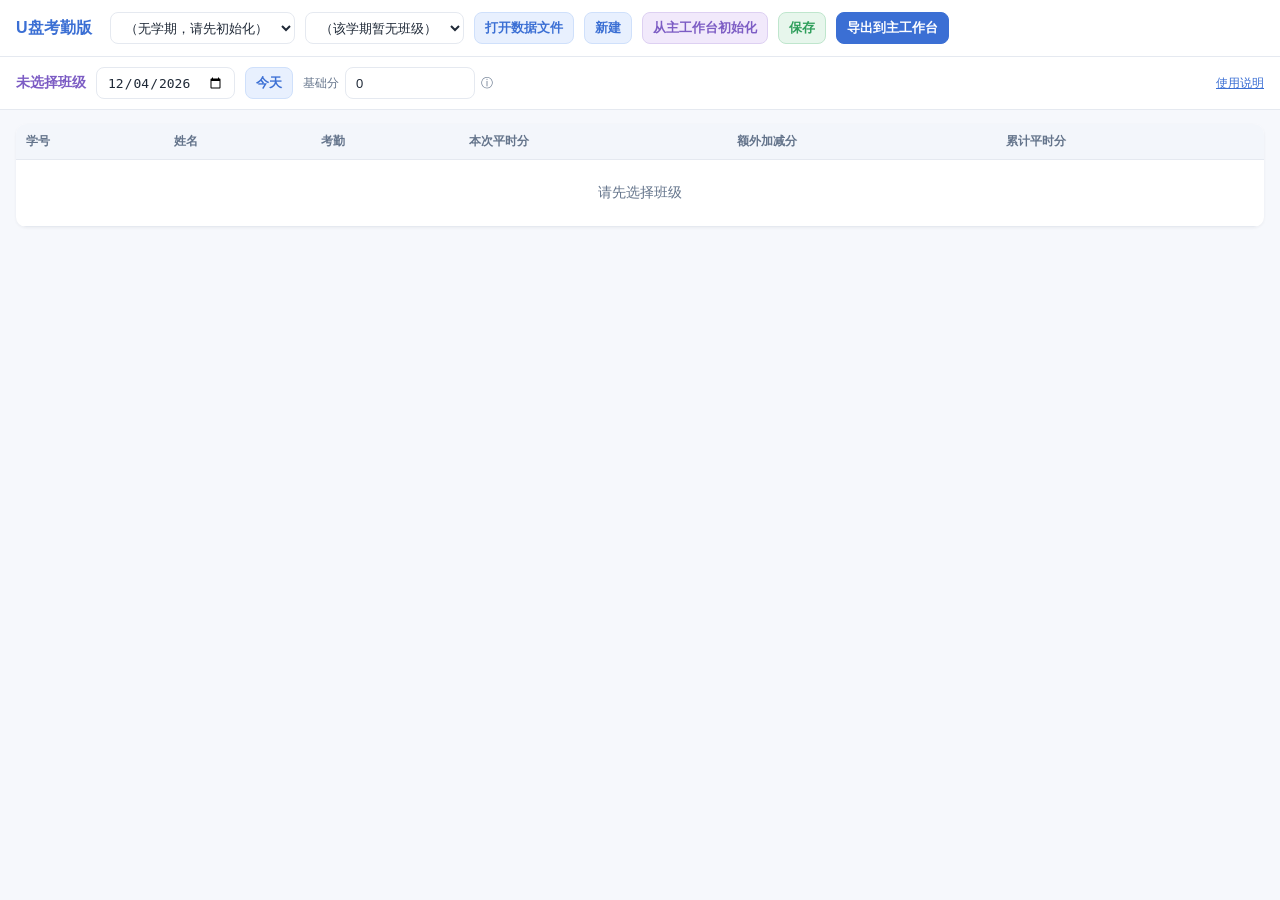
<file: index.html>
<!DOCTYPE html>
<html lang="zh-CN">
<head>
<meta charset="UTF-8">
<meta name="viewport" content="width=device-width, initial-scale=1.0">
<title>U盘考勤版 · 考勤与平时分</title>
<link rel="stylesheet" href="style.css">
</head>
<body>
<div class="top">
  <h1>U盘考勤版</h1>
  <select class="sel" id="termSel" title="选择学期"></select>
  <select class="sel" id="classSel" title="选择班级"></select>
  <button class="btn" id="btnOpen">打开数据文件</button>
  <button class="btn" id="btnNew">新建</button>
  <button class="btn btn-purple" id="btnSeed">从主工作台初始化</button>
  <button class="btn btn-green" id="btnSave">保存</button>
  <button class="btn btn-primary" id="btnExport">导出到主工作台</button>
  <span class="spacer"></span>
  <span id="dirty">未保存</span>
</div>

<div id="envNote"></div>

<div class="bar2">
  <span class="cls-name" id="clsName">未选择班级</span>
  <input type="date" id="dateInput">
  <button class="btn" id="btnToday">今天</button>
  <span class="base-wrap">基础分
    <input class="sel" type="number" id="scoreBase" step="1">
    <span title="基础分来自主工作台，修改后请在主工作台同步">ⓘ</span>
  </span>
  <span id="sumBar"></span>
  <span class="helpToggle" id="helpToggle">使用说明</span>
</div>

<div class="help" id="help">
  <p><b>用途</b>：把考勤与平时分做成一个可放U盘的独立网页，在办公室或教室电脑双击打开即可登记，数据存在U盘的 JSON 文件里，减少反复导入导出。</p>
  <p><b>第一步 初始化</b>：在「教学工作台」点「备份与恢复」导出一份备份 JSON（仅数据即可），回到本页点「从主工作台初始化」，选择那份备份，会自动提取班级与花名册及其学期信息。之后点「保存」把数据写到U盘。</p>
  <p><b>日常登记</b>：选好学期、班级、日期，逐行改考勤状态、填本次平时分（可为负）、填额外加减分；累计平时分自动计算。有文件句柄时会自动保存，无则手动点「保存」。</p>
  <p><b>导回主工作台</b>：点「导出到主工作台」生成导入文件，在「教学工作台」的「备份与恢复」里用「合并恢复」导入即可，考勤、平时分、花名册按班级合并。</p>
  <p><b>浏览器</b>：文件系统直写仅 Chrome/Edge 支持；其它浏览器自动切换到「选文件打开 + 下载保存」兼容模式。</p>
  <p><b>注意</b>：U盘写入中途不要拔出；多台电脑先后使用时，请先打开最新数据文件再登记，避免覆盖。</p>
</div>

<div class="wrap">
  <table>
    <thead>
      <tr>
        <th>学号</th><th>姓名</th><th>考勤</th><th>本次平时分</th><th>额外加减分</th><th>累计平时分</th>
      </tr>
    </thead>
    <tbody id="rosterBody"></tbody>
  </table>
</div>

<input type="file" id="fileInput" accept=".json,application/json">

<div class="toast" id="toast"></div>

<script src="core.js"></script>
<script src="app.js"></script>
</body>
</html>
</file>
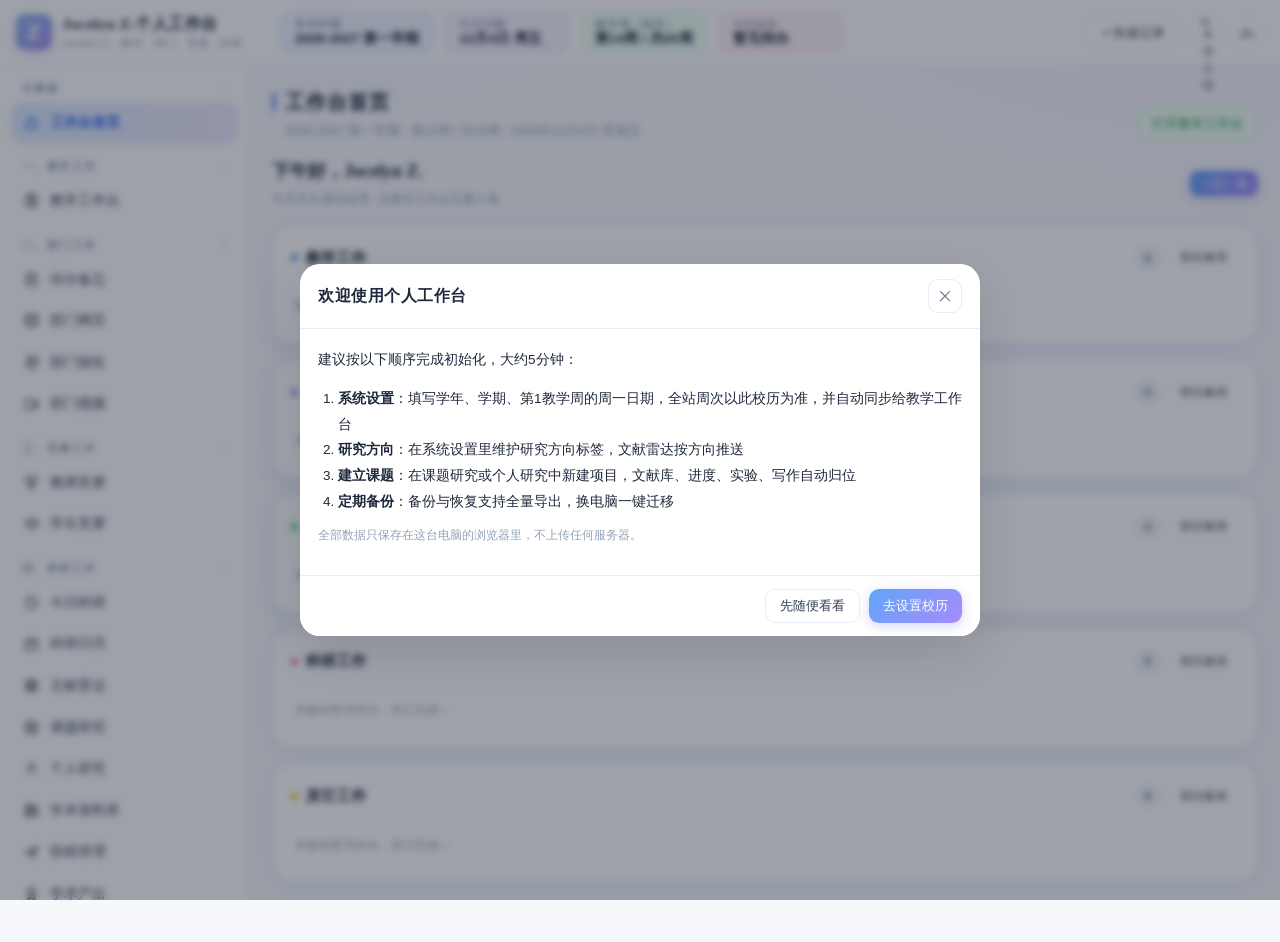
<file: docs/index.html>
<!DOCTYPE html>
<html lang="zh-CN">
<head>
<meta charset="UTF-8">
<meta name="viewport" content="width=device-width, initial-scale=1.0, viewport-fit=cover">
<title>Jocelyn Z.个人工作台</title>
<meta name="theme-color" content="#8ab6f0">
<meta name="apple-mobile-web-app-capable" content="yes">
<meta name="apple-mobile-web-app-status-bar-style" content="default">
<meta name="apple-mobile-web-app-title" content="工作台">
<link rel="manifest" href="manifest.webmanifest">
<link rel="apple-touch-icon" href="assets/icon-192.png">
<link rel="icon" href="assets/icon.svg">
<link rel="stylesheet" href="assets/css/app.css">
<link rel="stylesheet" href="assets/css/ext.css">
</head>
<body>

<!-- ============ 中国风图标库 ============ -->
<svg xmlns="http://www.w3.org/2000/svg" style="display:none" aria-hidden="true">
  <!-- 祥云 · 首页 -->
  <symbol id="ic-home" viewBox="0 0 24 24">
    <path d="M3.5 15.5c0-1.7 1.4-3 3-3 .3-2 2-3.5 4.1-3.5 1.5 0 2.9.8 3.6 2.1.4-.2.9-.3 1.4-.3 1.7 0 3.1 1.4 3.1 3.1 0 .2 0 .4-.1.6 1 .4 1.7 1.4 1.7 2.5 0 1.5-1.2 2.7-2.7 2.7H6.4c-1.6 0-2.9-1.3-2.9-2.9z"/>
    <path d="M12 4v2.5M8.4 5.2l1 1.6M15.6 5.2l-1 1.6" stroke-linecap="round"/>
  </symbol>
  <!-- 书卷 · 教学 -->
  <symbol id="ic-teach" viewBox="0 0 24 24">
    <path d="M4 5.5A1.5 1.5 0 0 1 5.5 4H11v15.5H5.5A1.5 1.5 0 0 1 4 18z"/>
    <path d="M20 5.5A1.5 1.5 0 0 0 18.5 4H13v15.5h5.5A1.5 1.5 0 0 0 20 18z"/>
    <path d="M12 4v15.5" stroke-linecap="round"/>
  </symbol>
  <!-- 竹简 · 备忘 -->
  <symbol id="ic-memo" viewBox="0 0 24 24">
    <rect x="4.5" y="3.5" width="15" height="17" rx="2.4"/>
    <path d="M8 8h8M8 12h8M8 16h5" stroke-linecap="round"/>
  </symbol>
  <!-- 窗棂 · 网页 -->
  <symbol id="ic-web" viewBox="0 0 24 24">
    <rect x="3.5" y="4.5" width="17" height="15" rx="2.4"/>
    <path d="M3.5 9h17M12 9v10.5M7.8 4.5v15M16.2 4.5v15" opacity=".7"/>
  </symbol>
  <!-- 卷轴 · 报告 -->
  <symbol id="ic-report" viewBox="0 0 24 24">
    <path d="M6.5 3.5h9A2.5 2.5 0 0 1 18 6v14.5H8.5A2.5 2.5 0 0 1 6 18V6a2.5 2.5 0 0 1 .5-2.5z"/>
    <path d="M9 8h6M9 11.5h6M9 15h4" stroke-linecap="round"/>
    <path d="M18 6h1.8a1.7 1.7 0 0 1 0 3.4H18" />
  </symbol>
  <!-- 皮影 · 视频 -->
  <symbol id="ic-video" viewBox="0 0 24 24">
    <rect x="3" y="5.5" width="12.5" height="13" rx="2.4"/>
    <path d="M15.5 10.5l5.5-3v9l-5.5-3z" stroke-linejoin="round"/>
  </symbol>
  <!-- 宝鼎 · 教师竞赛 -->
  <symbol id="ic-trophy" viewBox="0 0 24 24">
    <path d="M7 4.5h10v4a5 5 0 0 1-10 0z"/>
    <path d="M7 6H4.6v1.6A3.4 3.4 0 0 0 8 11M17 6h2.4v1.6A3.4 3.4 0 0 1 16 11" stroke-linecap="round"/>
    <path d="M12 13.5v3M8.5 19.5h7M9.5 16.5h5l1 3h-7z" stroke-linejoin="round"/>
  </symbol>
  <!-- 学子 · 学生竞赛 -->
  <symbol id="ic-student" viewBox="0 0 24 24">
    <path d="M12 4l9 4-9 4-9-4z" stroke-linejoin="round"/>
    <path d="M6.5 10.2V15c0 1.7 2.5 3 5.5 3s5.5-1.3 5.5-3v-4.8" stroke-linecap="round"/>
    <path d="M21 8v5" stroke-linecap="round"/>
  </symbol>
  <!-- 日晷 · 今日 -->
  <symbol id="ic-today" viewBox="0 0 24 24">
    <circle cx="12" cy="12" r="8.5"/>
    <path d="M12 7v5l3.2 2" stroke-linecap="round"/>
  </symbol>
  <!-- 历 · 日历 -->
  <symbol id="ic-cal" viewBox="0 0 24 24">
    <rect x="3.5" y="5" width="17" height="15" rx="2.4"/>
    <path d="M3.5 9.5h17M8 3.2v3.6M16 3.2v3.6" stroke-linecap="round"/>
    <circle cx="8.5" cy="13.5" r="1.1" fill="currentColor" stroke="none"/>
    <circle cx="12" cy="13.5" r="1.1" fill="currentColor" stroke="none"/>
    <circle cx="15.5" cy="13.5" r="1.1" fill="currentColor" stroke="none"/>
  </symbol>
  <!-- 罗盘 · 雷达 -->
  <symbol id="ic-radar" viewBox="0 0 24 24">
    <circle cx="12" cy="12" r="8.5"/><circle cx="12" cy="12" r="5"/><circle cx="12" cy="12" r="1.6"/>
    <path d="M12 3.5v3M12 17.5v3M3.5 12h3M17.5 12h3" stroke-linecap="round"/>
  </symbol>
  <!-- 印章 · 课题 -->
  <symbol id="ic-topic" viewBox="0 0 24 24">
    <rect x="4" y="4" width="16" height="16" rx="3"/>
    <path d="M8 8.5h8v7H8z"/>
    <path d="M8 12h8" opacity=".6"/>
  </symbol>
  <!-- 一人 · 个人研究 -->
  <symbol id="ic-person" viewBox="0 0 24 24">
    <circle cx="12" cy="8" r="3.4"/>
    <path d="M5.5 20v-1.2c0-2.6 3-4.3 6.5-4.3s6.5 1.7 6.5 4.3V20"/>
  </symbol>
  <!-- 书架 · 资料库 -->
  <symbol id="ic-lib" viewBox="0 0 24 24">
    <rect x="3.5" y="4" width="4" height="16" rx="1.4"/>
    <rect x="9" y="4" width="4" height="16" rx="1.4"/>
    <path d="M15.2 5.6l3.6-.9 2 15.1-3.6.6z" stroke-linejoin="round"/>
  </symbol>
  <!-- 信笺 · 投稿 -->
  <symbol id="ic-send" viewBox="0 0 24 24">
    <path d="M3.5 11.5L20.5 4l-6.2 16.5-3-6.6z" stroke-linejoin="round"/>
    <path d="M11.3 13.9L20.5 4" stroke-linecap="round"/>
  </symbol>
  <!-- 嘉禾 · 产出 -->
  <symbol id="ic-output" viewBox="0 0 24 24">
    <circle cx="12" cy="9" r="5.2"/>
    <path d="M9.6 9.2l1.7 1.7 3.2-3.4" stroke-linecap="round" stroke-linejoin="round"/>
    <path d="M8.6 13.8L7 20.5l5-2.4 5 2.4-1.6-6.7" stroke-linejoin="round"/>
  </symbol>
  <!-- 明镜 · 复盘 -->
  <symbol id="ic-review" viewBox="0 0 24 24">
    <path d="M20 12a8 8 0 1 1-2.4-5.7" stroke-linecap="round"/>
    <path d="M20.5 3.5v4.2h-4.2" stroke-linecap="round" stroke-linejoin="round"/>
    <path d="M12 8.5v4l2.6 1.6" stroke-linecap="round"/>
  </symbol>
  <!-- 锦囊 · 其它 -->
  <symbol id="ic-other" viewBox="0 0 24 24">
    <path d="M8 7.5h8l2.6 8.2A3 3 0 0 1 15.7 20H8.3a3 3 0 0 1-2.9-4.3z" stroke-linejoin="round"/>
    <path d="M9.5 7.5V6a2.5 2.5 0 0 1 5 0v1.5" stroke-linecap="round"/>
  </symbol>
  <!-- 花开 · 成果 -->
  <symbol id="ic-flower" viewBox="0 0 24 24">
    <circle cx="12" cy="12" r="2.2"/>
    <path d="M12 9.8c0-2.3-1-3.8-1-5 0-1.1.9-2 2-2s2 .9 2 2c0 1.2-1 2.7-1 5" opacity=".9"/>
    <path d="M14.2 12c2.3 0 3.8-1 5-1 1.1 0 2 .9 2 2s-.9 2-2 2c-1.2 0-2.7-1-5-1" opacity=".9"/>
    <path d="M12 14.2c0 2.3 1 3.8 1 5 0 1.1-.9 2-2 2s-2-.9-2-2c0-1.2 1-2.7 1-5" opacity=".9"/>
    <path d="M9.8 12c-2.3 0-3.8 1-5 1-1.1 0-2-.9-2-2s.9-2 2-2c1.2 0 2.7 1 5 1" opacity=".9"/>
  </symbol>
  <!-- 罗盘 · 设置 -->
  <symbol id="ic-settings" viewBox="0 0 24 24">
    <circle cx="12" cy="12" r="8.5"/><circle cx="12" cy="12" r="2.4"/>
    <path d="M12 3.5v2.6M12 17.9v2.6M3.5 12h2.6M17.9 12h2.6M6 6l1.8 1.8M16.2 16.2L18 18M18 6l-1.8 1.8M7.8 16.2L6 18" stroke-linecap="round"/>
  </symbol>
  <!-- 云箱 · 备份 -->
  <symbol id="ic-backup" viewBox="0 0 24 24">
    <path d="M6.5 19.5A3.5 3.5 0 0 1 6 12.6a5.2 5.2 0 0 1 10-1.5 3.7 3.7 0 0 1 1.4 7.2"/>
    <path d="M12 10.5v8M9 15.5l3 3 3-3" stroke-linecap="round" stroke-linejoin="round"/>
  </symbol>
  <symbol id="ic-plus" viewBox="0 0 24 24"><path d="M12 5v14M5 12h14" stroke-linecap="round"/></symbol>
  <symbol id="ic-menu" viewBox="0 0 24 24"><path d="M4 7h16M4 12h16M4 17h16" stroke-linecap="round"/></symbol>
  <symbol id="ic-search" viewBox="0 0 24 24"><circle cx="11" cy="11" r="6.5"/><path d="M16 16l4 4" stroke-linecap="round"/></symbol>
  <symbol id="ic-close" viewBox="0 0 24 24"><path d="M6 6l12 12M18 6L6 18" stroke-linecap="round"/></symbol>
  <symbol id="ic-out" viewBox="0 0 24 24"><path d="M14 4h6v6M20 4l-8.5 8.5" stroke-linecap="round" stroke-linejoin="round"/><path d="M18 14v4.5A1.5 1.5 0 0 1 16.5 20h-11A1.5 1.5 0 0 1 4 18.5v-11A1.5 1.5 0 0 1 5.5 6H10" stroke-linecap="round"/></symbol>
</svg>

<!-- ============ 教学工作台专用图标（并入单应用后教学模块使用） ============ -->
<svg xmlns="http://www.w3.org/2000/svg" style="display:none" aria-hidden="true">
  <symbol id="ic-schedule" viewBox="0 0 24 24">
    <rect x="3.5" y="5" width="17" height="15" rx="2.5"/>
    <path d="M3.5 9.5h17M8 3.2v3.6M16 3.2v3.6" stroke-linecap="round"/>
    <path d="M7.5 13h3M13.5 13h3M7.5 16.5h3M13.5 16.5h3" stroke-linecap="round"/>
  </symbol>
  <symbol id="ic-resource" viewBox="0 0 24 24">
    <path d="M4 6.5A2.5 2.5 0 0 1 6.5 4H11l2 2.5h5.5A2.5 2.5 0 0 1 21 9v8.5a2.5 2.5 0 0 1-2.5 2.5h-12A2.5 2.5 0 0 1 4 17.5z"/>
    <path d="M8 12.5h8M8 16h5" stroke-linecap="round"/>
  </symbol>
  <symbol id="ic-reflect" viewBox="0 0 24 24">
    <path d="M12 3.5c4.7 0 8.5 3.4 8.5 7.6 0 4.2-3.8 7.6-8.5 7.6-.9 0-1.8-.1-2.6-.4L5 20l1.1-3.2C4.5 15.4 3.5 13.4 3.5 11.1 3.5 6.9 7.3 3.5 12 3.5z"/>
    <path d="M8.5 10h7M8.5 13h4.5" stroke-linecap="round"/>
  </symbol>
  <symbol id="ic-todo" viewBox="0 0 24 24">
    <rect x="4.5" y="4" width="15" height="16.5" rx="2.5"/>
    <path d="M8.5 2.5v3M15.5 2.5v3" stroke-linecap="round"/>
    <path d="M8 11.5l2 2 4-4.2" stroke-linecap="round" stroke-linejoin="round"/>
    <path d="M8 17h8" stroke-linecap="round"/>
  </symbol>
  <symbol id="ic-classroom" viewBox="0 0 24 24">
    <path d="M3 20v-1.6c0-2 2.4-3.2 5-3.2s5 1.2 5 3.2V20z"/>
    <circle cx="8" cy="8.5" r="3"/>
    <path d="M16 20v-1.2c0-1.4-.9-2.4-2.2-3M16.2 6.2a2.8 2.8 0 0 1 .3 5.5"/>
    <path d="M18.5 14.5l1.5 1.5 3-3.2" stroke-linecap="round" stroke-linejoin="round"/>
  </symbol>
  <symbol id="ic-analytics" viewBox="0 0 24 24">
    <path d="M3.5 20h17" stroke-linecap="round"/>
    <rect x="5" y="12" width="3.2" height="6" rx="1.2"/>
    <rect x="10.4" y="7.5" width="3.2" height="10.5" rx="1.2"/>
    <rect x="15.8" y="10" width="3.2" height="8" rx="1.2"/>
    <path d="M4.5 6.5l4-2.5 4 2.8 4-2.3" stroke-linecap="round" stroke-linejoin="round" opacity=".55"/>
  </symbol>
</svg>

<!-- ============ 顶部固定信息栏 ============ -->
<header class="topbar" id="topbar">
  <button class="icon-btn only-mobile" id="btnNav" title="导航"><svg class="ic"><use href="#ic-menu"></use></svg></button>
  <div class="brand">
    <span class="brand-seal seal-cn">Z</span>
    <div class="brand-txt">
      <b>Jocelyn Z.个人工作台</b>
      <small id="brandSub">教学 · 部门 · 竞赛 · 科研</small>
    </div>
  </div>
  <div class="topinfo" id="topInfo">
    <div class="ti-card ti-blue"><span class="ti-k">学年学期</span><span class="ti-v" id="tiTerm">—</span></div>
    <div class="ti-card ti-purple"><span class="ti-k">今日日期</span><span class="ti-v" id="tiDate">—</span></div>
    <div class="ti-card ti-green"><span class="ti-k">教学周（校历）</span><span class="ti-v" id="tiWeek">—</span></div>
    <div class="ti-card ti-pink"><span class="ti-k">今日待办</span><span class="ti-v" id="tiTodo">—</span></div>
  </div>
  <div class="topact">
    <button class="btn btn-ghost" id="btnQuick">＋快速记录</button>
    <button class="icon-btn" id="btnCloud" title="云端同步"><span class="cdot" style="width:8px;height:8px;border-radius:50%;background:#bbb;display:inline-block"></span><span class="clbl" style="margin-left:5px;font-size:12px">未连云端</span></button>
    <button class="icon-btn" id="btnBackupTop" title="备份与恢复"><svg class="ic"><use href="#ic-backup"></use></svg></button>
  </div>
</header>

<div class="layout">
  <!-- ============ 左侧永久导航 ============ -->
  <aside class="sidebar" id="sidebar">
    <nav class="nav" id="nav">
      <div class="nav-group">
        <div class="nav-title">主看板<span class="ar">▾</span></div>
        <a class="nav-item" data-view="dashboard"><svg class="ic"><use href="#ic-home"></use></svg><span>工作台首页</span></a>
      </div>
      <div class="nav-group">
        <div class="nav-title">一、教学工作<span class="ar">▾</span></div>
        <a class="nav-item" data-view="teaching"><svg class="ic"><use href="#ic-teach"></use></svg><span>教学工作台</span></a>
      </div>
      <div class="nav-group">
        <div class="nav-title">二、部门工作<span class="ar">▾</span></div>
        <a class="nav-item" data-view="deptTodo"><svg class="ic"><use href="#ic-memo"></use></svg><span>待办备忘</span></a>
        <a class="nav-item" data-view="deptWeb"><svg class="ic"><use href="#ic-web"></use></svg><span>部门网页</span></a>
        <a class="nav-item" data-view="deptReport"><svg class="ic"><use href="#ic-report"></use></svg><span>部门报告</span></a>
        <a class="nav-item" data-view="deptVideo"><svg class="ic"><use href="#ic-video"></use></svg><span>部门视频</span></a>
      </div>
      <div class="nav-group">
        <div class="nav-title">三、竞赛工作<span class="ar">▾</span></div>
        <a class="nav-item" data-view="compTeacher"><svg class="ic"><use href="#ic-trophy"></use></svg><span>教师竞赛</span></a>
        <a class="nav-item" data-view="compStudent"><svg class="ic"><use href="#ic-student"></use></svg><span>学生竞赛</span></a>
      </div>
      <div class="nav-group">
        <div class="nav-title">四、科研工作<span class="ar">▾</span></div>
        <a class="nav-item" data-view="rsToday"><svg class="ic"><use href="#ic-today"></use></svg><span>今日科研</span></a>
        <a class="nav-item" data-view="rsCal"><svg class="ic"><use href="#ic-cal"></use></svg><span>科研日历</span></a>
        <a class="nav-item" data-view="rsRadar"><svg class="ic"><use href="#ic-radar"></use></svg><span>文献雷达</span></a>
        <a class="nav-item" data-view="rsTopic"><svg class="ic"><use href="#ic-topic"></use></svg><span>课题研究</span></a>
        <a class="nav-item" data-view="rsPersonal"><svg class="ic"><use href="#ic-person"></use></svg><span>个人研究</span></a>
        <a class="nav-item" data-view="rsLib"><svg class="ic"><use href="#ic-lib"></use></svg><span>学术资料库</span></a>
        <a class="nav-item" data-view="rsSub"><svg class="ic"><use href="#ic-send"></use></svg><span>投稿管理</span></a>
        <a class="nav-item" data-view="rsOutput"><svg class="ic"><use href="#ic-output"></use></svg><span>学术产出</span></a>
        <a class="nav-item" data-view="rsReview"><svg class="ic"><use href="#ic-review"></use></svg><span>科研复盘</span></a>
      </div>
      <div class="nav-group">
        <div class="nav-title">五、其它工作<span class="ar">▾</span></div>
        <a class="nav-item" data-view="otherMemo"><svg class="ic"><use href="#ic-other"></use></svg><span>工作要求备忘</span></a>
        <a class="nav-item" data-view="otherResult"><svg class="ic"><use href="#ic-flower"></use></svg><span>工作成果记录</span></a>
      </div>
      <div class="nav-group">
        <div class="nav-title">系统<span class="ar">▾</span></div>
        <a class="nav-item" data-view="settings"><svg class="ic"><use href="#ic-settings"></use></svg><span>系统设置 · 校历</span></a>
        <a class="nav-item" data-view="backup"><svg class="ic"><use href="#ic-backup"></use></svg><span>备份与恢复</span></a>
      </div>
    </nav>
    <div class="side-foot">
      <div class="storage-bar"><i id="stoBar"></i></div>
      <small id="stoTxt">本地存储 · 计算中</small>
    </div>
  </aside>
  <div class="scrim" id="scrim"></div>

  <!-- ============ 右侧主内容 ============ -->
  <main class="main" id="main">
    <div id="view" class="view"></div>
  </main>
</div>

<div class="modal-root" id="modalRoot"></div>
<div class="toast-root" id="toastRoot"></div>

<script src="assets/vendor/xlsx.full.min.js"></script>
<!-- 个人工作台（JZ）核心与视图 -->
<script src="assets/js/core/utils.js"></script>
<script src="assets/js/core/store.js"></script>
<script src="assets/js/core/calendar.js"></script>
<script src="assets/js/core/io.js"></script>
<script src="assets/js/core/teach.js"></script>
<script src="assets/js/core/ui.js"></script>
<script src="assets/js/views/dashboard.js"></script>
<script src="assets/js/views/teaching.js"></script>
<script src="assets/js/views/dept.js"></script>
<script src="assets/js/views/competition.js"></script>
<script src="assets/js/views/research.js"></script>
<script src="assets/js/views/project.js"></script>
<script src="assets/js/views/other.js"></script>
<script src="assets/js/views/settings.js"></script>
<script src="assets/js/views/backup.js"></script>
<!-- 教学工作台（TW）核心与视图：并入同一单应用，数据共库 -->
<script src="teaching/assets/js/core/utils.js"></script>
<script src="teaching/assets/js/core/store.js"></script>
<script src="teaching/assets/js/core/calendar.js"></script>
<script src="teaching/assets/js/core/io.js"></script>
<script src="teaching/assets/js/core/sync.js"></script>
<script src="teaching/assets/js/views/dashboard.js"></script>
<script src="teaching/assets/js/views/schedule.js"></script>
<script src="teaching/assets/js/views/resources.js"></script>
<script src="teaching/assets/js/views/reflection.js"></script>
<script src="teaching/assets/js/views/todo.js"></script>
<script src="teaching/assets/js/views/classroom.js"></script>
<script src="teaching/assets/js/views/analytics.js"></script>
<script src="teaching/assets/js/views/settings.js"></script>
<!-- 桥接：把 TW 视图挂进 JZ 路由，必须在 TW 视图之后、JZ app.js 之前 -->
<script src="assets/js/core/tw-bridge.js"></script>
<!-- 云端同步（阶段2：配置+加密+客户端） -->
<script src="assets/js/core/cloud-config.js"></script>
<script src="assets/js/core/crypto.js"></script>
<script src="assets/js/core/cloud.js"></script>
<!-- 应用启动（同时加载 JZ 与 TW 数据） -->
<script src="assets/js/app.js"></script>
</body>
</html>
</file>
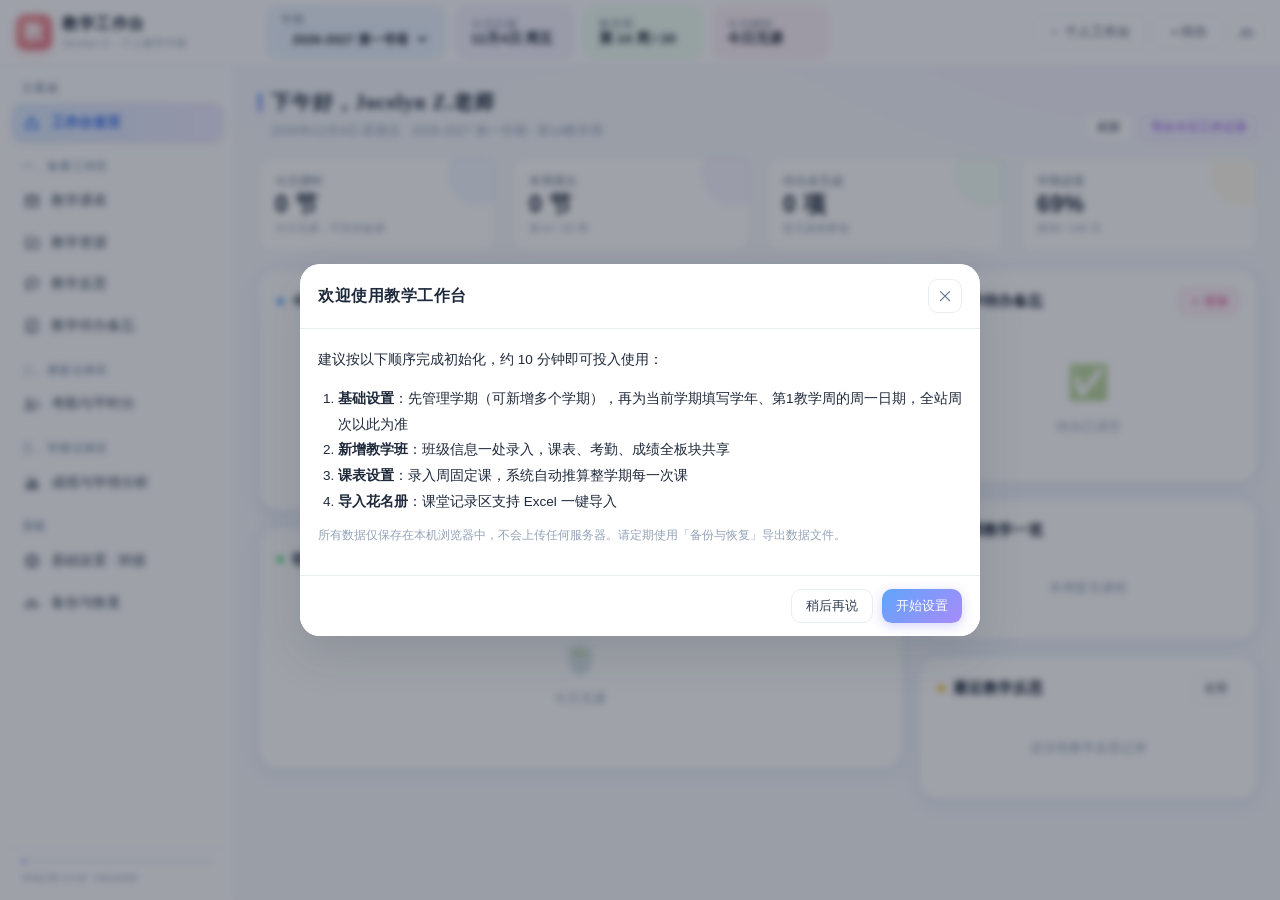
<file: docs/teaching/index.html>
<!DOCTYPE html>
<html lang="zh-CN">
<head>
<meta charset="UTF-8">
<meta name="viewport" content="width=device-width, initial-scale=1.0, viewport-fit=cover">
<title>教学工作台</title>
<link rel="stylesheet" href="assets/css/app.css">
<link rel="icon" href="data:image/svg+xml,%3Csvg xmlns='http://www.w3.org/2000/svg' viewBox='0 0 32 32'%3E%3Ctext y='26' font-size='26'%3E%F0%9F%93%98%3C/text%3E%3C/svg%3E">
</head>
<body>

<!-- ============ 中国风图标库 ============ -->
<svg xmlns="http://www.w3.org/2000/svg" style="display:none" aria-hidden="true">
  <!-- 祥云 · 工作台 -->
  <symbol id="ic-home" viewBox="0 0 24 24">
    <path d="M3.5 15.5c0-1.7 1.4-3 3-3 .3-2 2-3.5 4.1-3.5 1.5 0 2.9.8 3.6 2.1.4-.2.9-.3 1.4-.3 1.7 0 3.1 1.4 3.1 3.1 0 .2 0 .4-.1.6 1 .4 1.7 1.4 1.7 2.5 0 1.5-1.2 2.7-2.7 2.7H6.4c-1.6 0-2.9-1.3-2.9-2.9z"/>
    <path d="M12 4v2.5M8.4 5.2l1 1.6M15.6 5.2l-1 1.6" stroke-linecap="round"/>
  </symbol>
  <!-- 书卷 · 课表 -->
  <symbol id="ic-schedule" viewBox="0 0 24 24">
    <rect x="3.5" y="5" width="17" height="15" rx="2.5"/>
    <path d="M3.5 9.5h17M8 3.2v3.6M16 3.2v3.6" stroke-linecap="round"/>
    <path d="M7.5 13h3M13.5 13h3M7.5 16.5h3M13.5 16.5h3" stroke-linecap="round"/>
  </symbol>
  <!-- 竹简 · 资源 -->
  <symbol id="ic-resource" viewBox="0 0 24 24">
    <path d="M4 6.5A2.5 2.5 0 0 1 6.5 4H11l2 2.5h5.5A2.5 2.5 0 0 1 21 9v8.5a2.5 2.5 0 0 1-2.5 2.5h-12A2.5 2.5 0 0 1 4 17.5z"/>
    <path d="M8 12.5h8M8 16h5" stroke-linecap="round"/>
  </symbol>
  <!-- 印章 · 反思 -->
  <symbol id="ic-reflect" viewBox="0 0 24 24">
    <path d="M12 3.5c4.7 0 8.5 3.4 8.5 7.6 0 4.2-3.8 7.6-8.5 7.6-.9 0-1.8-.1-2.6-.4L5 20l1.1-3.2C4.5 15.4 3.5 13.4 3.5 11.1 3.5 6.9 7.3 3.5 12 3.5z"/>
    <path d="M8.5 10h7M8.5 13h4.5" stroke-linecap="round"/>
  </symbol>
  <!-- 灯笼 · 待办 -->
  <symbol id="ic-todo" viewBox="0 0 24 24">
    <rect x="4.5" y="4" width="15" height="16.5" rx="2.5"/>
    <path d="M8.5 2.5v3M15.5 2.5v3" stroke-linecap="round"/>
    <path d="M8 11.5l2 2 4-4.2" stroke-linecap="round" stroke-linejoin="round"/>
    <path d="M8 17h8" stroke-linecap="round"/>
  </symbol>
  <!-- 点将台 · 课堂记录 -->
  <symbol id="ic-classroom" viewBox="0 0 24 24">
    <path d="M3 20v-1.6c0-2 2.4-3.2 5-3.2s5 1.2 5 3.2V20z"/>
    <circle cx="8" cy="8.5" r="3"/>
    <path d="M16 20v-1.2c0-1.4-.9-2.4-2.2-3M16.2 6.2a2.8 2.8 0 0 1 .3 5.5"/>
    <path d="M18.5 14.5l1.5 1.5 3-3.2" stroke-linecap="round" stroke-linejoin="round"/>
  </symbol>
  <!-- 山水 · 学情 -->
  <symbol id="ic-analytics" viewBox="0 0 24 24">
    <path d="M3.5 20h17" stroke-linecap="round"/>
    <rect x="5" y="12" width="3.2" height="6" rx="1.2"/>
    <rect x="10.4" y="7.5" width="3.2" height="10.5" rx="1.2"/>
    <rect x="15.8" y="10" width="3.2" height="8" rx="1.2"/>
    <path d="M4.5 6.5l4-2.5 4 2.8 4-2.3" stroke-linecap="round" stroke-linejoin="round" opacity=".55"/>
  </symbol>
  <!-- 罗盘 · 设置 -->
  <symbol id="ic-settings" viewBox="0 0 24 24">
    <circle cx="12" cy="12" r="8.5"/>
    <circle cx="12" cy="12" r="2.4"/>
    <path d="M12 3.5v2.6M12 17.9v2.6M3.5 12h2.6M17.9 12h2.6M6 6l1.8 1.8M16.2 16.2L18 18M18 6l-1.8 1.8M7.8 16.2L6 18" stroke-linecap="round"/>
  </symbol>
  <!-- 云箱 · 备份 -->
  <symbol id="ic-backup" viewBox="0 0 24 24">
    <path d="M6.5 19.5A3.5 3.5 0 0 1 6 12.6a5.2 5.2 0 0 1 10-1.5 3.7 3.7 0 0 1 1.4 7.2"/>
    <path d="M12 10.5v8M9 15.5l3 3 3-3" stroke-linecap="round" stroke-linejoin="round"/>
  </symbol>
  <symbol id="ic-plus" viewBox="0 0 24 24"><path d="M12 5v14M5 12h14" stroke-linecap="round"/></symbol>
  <symbol id="ic-menu" viewBox="0 0 24 24"><path d="M4 7h16M4 12h16M4 17h16" stroke-linecap="round"/></symbol>
  <symbol id="ic-search" viewBox="0 0 24 24"><circle cx="11" cy="11" r="6.5"/><path d="M16 16l4 4" stroke-linecap="round"/></symbol>
  <symbol id="ic-close" viewBox="0 0 24 24"><path d="M6 6l12 12M18 6L6 18" stroke-linecap="round"/></symbol>
</svg>

<!-- ============ 顶部固定信息栏 ============ -->
<header class="topbar" id="topbar">
  <button class="icon-btn only-mobile" id="btnNav" title="导航"><svg class="ic"><use href="#ic-menu"></use></svg></button>
  <div class="brand">
    <span class="brand-seal">教</span>
    <div class="brand-txt">
      <b>教学工作台</b>
      <small id="brandSub">大学英语 · 个人教学中枢</small>
    </div>
  </div>
  <div class="topinfo" id="topInfo">
    <div class="ti-card ti-blue"><span class="ti-k">学期</span><select class="ti-sel" id="tiTermSel" title="切换学期"></select></div>
    <div class="ti-card ti-purple"><span class="ti-k">今日日期</span><span class="ti-v" id="tiDate">—</span></div>
    <div class="ti-card ti-green"><span class="ti-k">教学周</span><span class="ti-v" id="tiWeek">—</span></div>
    <div class="ti-card ti-pink"><span class="ti-k">今日课时</span><span class="ti-v" id="tiToday">—</span></div>
  </div>
  <div class="topact">
    <a class="btn btn-ghost" href="../index.html" title="返回个人工作台">← 个人工作台</a>
    <button class="btn btn-ghost" id="btnQuickTodo" title="快速记一条待办">＋待办</button>
    <button class="icon-btn" id="btnBackupTop" title="数据备份"><svg class="ic"><use href="#ic-backup"></use></svg></button>
  </div>
</header>

<div class="layout">
  <!-- ============ 左侧永久导航 ============ -->
  <aside class="sidebar" id="sidebar">
    <nav class="nav">
      <div class="nav-group">
        <div class="nav-title">主看板</div>
        <a class="nav-item" data-view="dashboard"><svg class="ic"><use href="#ic-home"></use></svg><span>工作台首页</span></a>
      </div>
      <div class="nav-group">
        <div class="nav-title">一、备课工作区</div>
        <a class="nav-item" data-view="schedule"><svg class="ic"><use href="#ic-schedule"></use></svg><span>教学课表</span></a>
        <a class="nav-item" data-view="resources"><svg class="ic"><use href="#ic-resource"></use></svg><span>教学资源</span></a>
        <a class="nav-item" data-view="reflection"><svg class="ic"><use href="#ic-reflect"></use></svg><span>教学反思</span></a>
        <a class="nav-item" data-view="todo"><svg class="ic"><use href="#ic-todo"></use></svg><span>教学待办备忘</span></a>
      </div>
      <div class="nav-group">
        <div class="nav-title">二、课堂记录区</div>
        <a class="nav-item" data-view="classroom"><svg class="ic"><use href="#ic-classroom"></use></svg><span>考勤与平时分</span></a>
      </div>
      <div class="nav-group">
        <div class="nav-title">三、学情记录区</div>
        <a class="nav-item" data-view="analytics"><svg class="ic"><use href="#ic-analytics"></use></svg><span>成绩与学情分析</span></a>
      </div>
      <div class="nav-group">
        <div class="nav-title">系统</div>
        <a class="nav-item" data-view="settings"><svg class="ic"><use href="#ic-settings"></use></svg><span>基础设置 · 班级</span></a>
        <a class="nav-item" data-view="backup"><svg class="ic"><use href="#ic-backup"></use></svg><span>备份与恢复</span></a>
      </div>
    </nav>
    <div class="side-foot">
      <div class="storage-bar"><i id="stoBar"></i></div>
      <small id="stoTxt">本地存储 · 计算中</small>
    </div>
  </aside>
  <div class="scrim" id="scrim"></div>

  <!-- ============ 右侧主内容 ============ -->
  <main class="main" id="main">
    <div id="view" class="view"></div>
  </main>
</div>

<!-- 弹层 -->
<div class="modal-root" id="modalRoot"></div>
<div class="toast-root" id="toastRoot"></div>

<script src="assets/vendor/xlsx.full.min.js"></script>
<script src="assets/js/core/utils.js"></script>
<script src="assets/js/core/store.js"></script>
<script src="assets/js/core/calendar.js"></script>
<script src="assets/js/core/io.js"></script>
<script src="assets/js/core/sync.js"></script>
<script src="assets/js/views/dashboard.js"></script>
<script src="assets/js/views/schedule.js"></script>
<script src="assets/js/views/resources.js"></script>
<script src="assets/js/views/reflection.js"></script>
<script src="assets/js/views/todo.js"></script>
<script src="assets/js/views/classroom.js"></script>
<script src="assets/js/views/analytics.js"></script>
<script src="assets/js/views/settings.js"></script>
<script src="assets/js/app.js"></script>
</body>
</html>
</file>
<file: style.css>
:root {
  --blue: #e8f0fe; --blue-d: #3b6fd4;
  --purple: #f1e9fb; --purple-d: #7c5cc4;
  --green: #e7f6ec; --green-d: #2e9e5b;
  --pink: #fdeaf1; --pink-d: #d6548b;
  --ink: #1f2937; --muted: #64748b; --line: #e5e9f0;
}
* { box-sizing: border-box; }
body {
  margin: 0; font-family: -apple-system, "Segoe UI", "Microsoft YaHei", sans-serif;
  color: var(--ink); background: #f6f8fc; font-size: 14px;
}
.top {
  display: flex; flex-wrap: wrap; align-items: center; gap: 10px;
  padding: 12px 16px; background: #fff; border-bottom: 1px solid var(--line);
  position: sticky; top: 0; z-index: 5;
}
.top h1 { font-size: 16px; margin: 0 8px 0 0; color: var(--blue-d); }
.sel, .btn, input[type=date], .sco, .bn {
  height: 32px; border: 1px solid var(--line); border-radius: 8px;
  padding: 0 10px; background: #fff; color: var(--ink); font-size: 13px;
}
.sel { min-width: 130px; }
.btn { cursor: pointer; background: var(--blue); color: var(--blue-d); border-color: #cfe0fb; font-weight: 600; }
.btn:hover { filter: brightness(0.97); }
.btn-primary { background: var(--blue-d); color: #fff; border-color: var(--blue-d); }
.btn-green { background: var(--green); color: var(--green-d); border-color: #bfe6cd; }
.btn-purple { background: var(--purple); color: var(--purple-d); border-color: #ddd0f2; }
.btn-danger { background: var(--pink); color: var(--pink-d); border-color: #f6cfdf; }
.spacer { flex: 1; }
#dirty { display: none; background: #fff4d6; color: #a9791b; border: 1px solid #f0d89a;
  padding: 2px 8px; border-radius: 8px; font-size: 12px; }
#envNote { display: none; width: 100%; margin-top: 6px; background: #fff4d6; color: #8a6312;
  padding: 8px 10px; border-radius: 8px; font-size: 12px; }
.bar2 { display: flex; flex-wrap: wrap; align-items: center; gap: 10px;
  padding: 10px 16px; background: #fff; border-bottom: 1px solid var(--line); }
.cls-name { font-weight: 700; color: var(--purple-d); }
.base-wrap { display: flex; align-items: center; gap: 6px; color: var(--muted); font-size: 12px; }
#scoreBase { width: 64px; }
#sumBar { margin-left: auto; display: flex; gap: 8px; flex-wrap: wrap; }
.sm { font-size: 12px; padding: 2px 8px; border-radius: 8px; background: #f1f5f9; color: var(--muted); }
.sm.normal { background: var(--green); color: var(--green-d); }
.sm.late { background: #fff3e0; color: #c47e16; }
.sm.early { background: #fff3e0; color: #c47e16; }
.sm.leave { background: var(--blue); color: var(--blue-d); }
.sm.absent { background: var(--pink); color: var(--pink-d); }
.sm.none { background: #f1f5f9; color: #94a3b8; }
.wrap { padding: 14px 16px; overflow-x: auto; }
table { width: 100%; border-collapse: collapse; background: #fff; border-radius: 10px; overflow: hidden;
  box-shadow: 0 1px 3px rgba(30,41,59,0.06); }
th, td { padding: 9px 10px; text-align: left; border-bottom: 1px solid var(--line); }
th { background: #f3f6fb; color: var(--muted); font-weight: 600; font-size: 12px; }
.c-no { color: var(--muted); width: 90px; }
.c-name { font-weight: 600; }
.c-total { font-weight: 700; color: var(--green-d); width: 70px; }
.att { min-width: 88px; }
.sco, .bn { width: 72px; text-align: center; }
.empty { text-align: center; color: var(--muted); padding: 24px; }
.help { display: none; margin: 0 16px 14px; background: #fff; border: 1px solid var(--line);
  border-radius: 10px; padding: 12px 16px; color: var(--muted); font-size: 13px; line-height: 1.7; }
.help b { color: var(--ink); }
.helpToggle { margin-left: 6px; color: var(--blue-d); cursor: pointer; font-size: 12px; text-decoration: underline; }
.toast { position: fixed; left: 50%; bottom: 28px; transform: translateX(-50%);
  background: #1f2937; color: #fff; padding: 9px 16px; border-radius: 10px; font-size: 13px;
  opacity: 0; pointer-events: none; transition: opacity .2s; z-index: 20; }
.toast.show { opacity: 1; }
.toast.ok { background: var(--green-d); }
.toast.err { background: var(--pink-d); }
input[type=file] { display: none; }
</file>
<file: docs/assets/css/app.css>
/* =========================================================
   教学工作台 · 设计系统
   浅蓝 / 浅紫 / 白 / 浅绿 / 浅粉 + 中国风点缀
   ========================================================= */
:root{
  --blue-50:#eff6ff;  --blue-100:#dbeafe; --blue-200:#bfdbfe; --blue-400:#60a5fa; --blue-600:#2563eb;
  --purple-50:#f5f3ff;--purple-100:#ede9fe;--purple-200:#ddd6fe;--purple-400:#a78bfa;--purple-600:#7c3aed;
  --green-50:#f0fdf4; --green-100:#dcfce7;--green-200:#bbf7d0;--green-400:#4ade80;--green-600:#16a34a;
  --pink-50:#fdf2f8;  --pink-100:#fce7f3;--pink-200:#fbcfe8; --pink-400:#f472b6; --pink-600:#db2777;
  --amber-50:#fffbeb; --amber-100:#fef3c7;--amber-400:#fbbf24;--amber-600:#d97706;
  --red-50:#fef2f2;   --red-100:#fee2e2; --red-400:#f87171;  --red-600:#dc2626;

  --ink-900:#1e293b; --ink-700:#334155; --ink-500:#64748b; --ink-400:#94a3b8; --ink-300:#cbd5e1;
  --line:#e8edf5; --line-soft:#f1f5f9;
  --bg:#f6f8fc; --card:#ffffff;
  --shadow-s:0 1px 2px rgba(30,41,59,.05),0 2px 8px rgba(30,41,59,.045);
  --shadow-m:0 4px 20px rgba(59,130,246,.08),0 1px 3px rgba(30,41,59,.05);
  --shadow-l:0 18px 48px rgba(30,41,59,.14);
  --r-s:10px; --r-m:14px; --r-l:20px;
  --side-w:236px; --top-h:66px;
  --font:-apple-system,BlinkMacSystemFont,"Segoe UI","PingFang SC","Hiragino Sans GB","Microsoft YaHei",sans-serif;
  --font-cn:"STKaiti","KaiTi","Kaiti SC","PingFang SC","Microsoft YaHei",serif;
}
*{box-sizing:border-box}
html,body{margin:0;padding:0}
body{
  font-family:var(--font); color:var(--ink-900); background:var(--bg);
  font-size:14px; line-height:1.6; -webkit-font-smoothing:antialiased;
  background-image:
    radial-gradient(1200px 400px at 8% -8%, var(--blue-50) 0%, transparent 60%),
    radial-gradient(900px 380px at 96% -4%, var(--purple-50) 0%, transparent 60%);
  background-attachment:fixed;
}
svg.ic{width:18px;height:18px;fill:none;stroke:currentColor;stroke-width:1.6;flex:none}
a{color:inherit;text-decoration:none}
button,input,select,textarea{font-family:inherit;font-size:inherit;color:inherit}
::-webkit-scrollbar{width:9px;height:9px}
::-webkit-scrollbar-thumb{background:#dbe3ee;border-radius:8px}
::-webkit-scrollbar-thumb:hover{background:#c3cfe0}
::-webkit-scrollbar-track{background:transparent}

/* ---------- 顶部固定栏 ---------- */
.topbar{
  position:fixed;top:0;left:0;right:0;height:var(--top-h);z-index:60;
  display:flex;align-items:center;gap:14px;padding:0 16px;
  background:rgba(255,255,255,.86);backdrop-filter:blur(14px);
  border-bottom:1px solid var(--line);
}
.brand{display:flex;align-items:center;gap:10px;min-width:var(--side-w);flex:none}
.brand-seal{
  width:36px;height:36px;border-radius:9px;display:grid;place-items:center;
  background:linear-gradient(135deg,#f2a2a2,#e8788a);color:#fff;
  font-family:var(--font-cn);font-size:20px;font-weight:700;
  box-shadow:0 3px 10px rgba(232,120,138,.32);
}
.brand-txt b{display:block;font-size:15.5px;letter-spacing:.5px;font-family:var(--font-cn)}
.brand-txt small{display:block;font-size:11px;color:var(--ink-400);margin-top:-2px}
.topinfo{display:flex;gap:10px;flex:1;overflow-x:auto;scrollbar-width:none}
.topinfo::-webkit-scrollbar{display:none}
.ti-card{
  display:flex;flex-direction:column;justify-content:center;min-width:118px;flex:none;
  padding:6px 14px;border-radius:12px;border:1px solid transparent;line-height:1.25;
}
.ti-k{font-size:10.5px;color:var(--ink-500);letter-spacing:.6px}
.ti-v{font-size:13.5px;font-weight:650;color:var(--ink-900);white-space:nowrap}
.ti-blue{background:var(--blue-50);border-color:var(--blue-100)}
.ti-purple{background:var(--purple-50);border-color:var(--purple-100)}
.ti-green{background:var(--green-50);border-color:var(--green-100)}
.ti-pink{background:var(--pink-50);border-color:var(--pink-100)}
.topact{display:flex;align-items:center;gap:8px;flex:none}

/* ---------- 布局 ---------- */
.layout{display:flex;padding-top:var(--top-h);min-height:100vh}
.sidebar{
  position:fixed;top:var(--top-h);bottom:0;left:0;width:var(--side-w);z-index:50;
  background:rgba(255,255,255,.72);border-right:1px solid var(--line);
  display:flex;flex-direction:column;overflow-y:auto;padding:14px 12px 10px;
}
.nav{flex:1}
.nav-group{margin-bottom:16px}
.nav-title{
  font-size:10.5px;color:var(--ink-400);letter-spacing:1.4px;font-weight:600;
  padding:0 10px 6px;text-transform:none;
}
.nav-item{
  display:flex;align-items:center;gap:10px;padding:9px 11px;border-radius:11px;
  color:var(--ink-700);cursor:pointer;font-size:13.5px;margin-bottom:2px;
  transition:background .16s,color .16s,transform .16s;
}
.nav-item:hover{background:var(--blue-50);color:var(--blue-600)}
.nav-item.on{
  background:linear-gradient(90deg,var(--blue-100),var(--purple-100));
  color:var(--blue-600);font-weight:600;box-shadow:var(--shadow-s);
}
.nav-item.on svg{stroke-width:1.9}
.side-foot{padding:10px 10px 4px;border-top:1px dashed var(--line);color:var(--ink-400);font-size:10.5px}
.storage-bar{height:5px;border-radius:4px;background:var(--line-soft);overflow:hidden;margin-bottom:5px}
.storage-bar i{display:block;height:100%;width:2%;background:linear-gradient(90deg,var(--blue-400),var(--purple-400));border-radius:4px;transition:width .4s}
.scrim{display:none;position:fixed;inset:var(--top-h) 0 0 0;background:rgba(15,23,42,.32);z-index:45}
.main{flex:1;margin-left:var(--side-w);padding:20px 22px 60px;min-width:0}

/* ---------- 通用组件 ---------- */
.page-head{display:flex;align-items:flex-end;justify-content:space-between;gap:14px;margin-bottom:16px;flex-wrap:wrap}
.page-title{font-size:20px;font-weight:700;font-family:var(--font-cn);letter-spacing:1px;margin:0;display:flex;align-items:center;gap:9px}
.page-title::before{content:"";width:4px;height:19px;border-radius:3px;background:linear-gradient(180deg,var(--blue-400),var(--purple-400))}
.page-sub{font-size:12.5px;color:var(--ink-400);margin:3px 0 0 13px}
.toolbar{display:flex;gap:8px;flex-wrap:wrap;align-items:center}

.card{background:var(--card);border:1px solid var(--line);border-radius:var(--r-l);box-shadow:var(--shadow-m);padding:18px}
.card+.card{margin-top:16px}
.card-head{display:flex;align-items:center;justify-content:space-between;gap:10px;margin-bottom:14px;flex-wrap:wrap}
.card-title{font-size:15px;font-weight:670;display:flex;align-items:center;gap:8px;margin:0}
.card-title .dot{width:7px;height:7px;border-radius:50%;background:var(--blue-400)}
.card-title.p .dot{background:var(--purple-400)} .card-title.g .dot{background:var(--green-400)}
.card-title.k .dot{background:var(--pink-400)} .card-title.a .dot{background:var(--amber-400)}

.grid{display:grid;gap:16px}
.g2{grid-template-columns:repeat(2,minmax(0,1fr))}
.g3{grid-template-columns:repeat(3,minmax(0,1fr))}
.g4{grid-template-columns:repeat(4,minmax(0,1fr))}
.g-2-1{grid-template-columns:minmax(0,1.9fr) minmax(0,1fr)}

.btn{
  display:inline-flex;align-items:center;gap:6px;padding:7px 14px;border-radius:10px;
  border:1px solid var(--line);background:#fff;color:var(--ink-700);cursor:pointer;
  font-size:13px;font-weight:550;transition:.16s;white-space:nowrap;
}
.btn:hover{border-color:var(--blue-200);color:var(--blue-600);background:var(--blue-50)}
.btn-primary{background:linear-gradient(135deg,var(--blue-400),var(--purple-400));border:none;color:#fff;box-shadow:0 3px 12px rgba(99,102,241,.28)}
.btn-primary:hover{filter:brightness(1.06);color:#fff;background:linear-gradient(135deg,var(--blue-400),var(--purple-400))}
.btn-green{background:var(--green-50);border-color:var(--green-200);color:var(--green-600)}
.btn-green:hover{background:var(--green-100);color:var(--green-600);border-color:var(--green-400)}
.btn-pink{background:var(--pink-50);border-color:var(--pink-200);color:var(--pink-600)}
.btn-pink:hover{background:var(--pink-100);color:var(--pink-600);border-color:var(--pink-400)}
.btn-purple{background:var(--purple-50);border-color:var(--purple-200);color:var(--purple-600)}
.btn-purple:hover{background:var(--purple-100);color:var(--purple-600);border-color:var(--purple-400)}
.btn-danger{background:var(--red-50);border-color:#fecaca;color:var(--red-600)}
.btn-danger:hover{background:var(--red-100);color:var(--red-600);border-color:var(--red-400)}
.btn-ghost{background:transparent;border-color:var(--line)}
.btn-sm{padding:4px 10px;font-size:12px;border-radius:8px}
.btn:disabled{opacity:.45;cursor:not-allowed}
.icon-btn{
  width:34px;height:34px;border-radius:10px;display:grid;place-items:center;
  border:1px solid var(--line);background:#fff;color:var(--ink-500);cursor:pointer;transition:.16s;flex:none;
}
.icon-btn:hover{color:var(--blue-600);border-color:var(--blue-200);background:var(--blue-50)}

.field{display:flex;flex-direction:column;gap:5px;min-width:0}
.field label{font-size:12px;color:var(--ink-500);font-weight:550}
.input,.select,.textarea{
  width:100%;padding:8px 11px;border:1px solid var(--line);border-radius:10px;background:#fff;
  outline:none;transition:.16s;font-size:13px;
}
.input:focus,.select:focus,.textarea:focus{border-color:var(--blue-400);box-shadow:0 0 0 3px var(--blue-50)}
.textarea{resize:vertical;min-height:78px;line-height:1.65}
.select{appearance:none;background-image:url("data:image/svg+xml,%3Csvg xmlns='http://www.w3.org/2000/svg' width='12' height='12' viewBox='0 0 24 24' fill='none' stroke='%2394a3b8' stroke-width='2.4'%3E%3Cpath d='M6 9l6 6 6-6'/%3E%3C/svg%3E");background-repeat:no-repeat;background-position:right 10px center;padding-right:28px}
.form-grid{display:grid;grid-template-columns:repeat(2,minmax(0,1fr));gap:12px}
.form-grid .full{grid-column:1/-1}

.tag{display:inline-flex;align-items:center;gap:4px;padding:2px 9px;border-radius:20px;font-size:11.5px;font-weight:550;border:1px solid transparent}
.t-blue{background:var(--blue-50);color:var(--blue-600);border-color:var(--blue-100)}
.t-purple{background:var(--purple-50);color:var(--purple-600);border-color:var(--purple-100)}
.t-green{background:var(--green-50);color:var(--green-600);border-color:var(--green-100)}
.t-pink{background:var(--pink-50);color:var(--pink-600);border-color:var(--pink-100)}
.t-amber{background:var(--amber-50);color:var(--amber-600);border-color:var(--amber-100)}
.t-red{background:var(--red-50);color:var(--red-600);border-color:var(--red-100)}
.t-gray{background:var(--line-soft);color:var(--ink-500);border-color:var(--line)}

.tabs{display:flex;gap:6px;flex-wrap:wrap;margin-bottom:14px}
.tab{padding:6px 14px;border-radius:20px;background:#fff;border:1px solid var(--line);cursor:pointer;font-size:12.5px;color:var(--ink-500);transition:.16s}
.tab:hover{border-color:var(--blue-200);color:var(--blue-600)}
.tab.on{background:linear-gradient(135deg,var(--blue-100),var(--purple-100));border-color:transparent;color:var(--blue-600);font-weight:600}

/* 表格 */
.tbl-wrap{overflow:auto;border:1px solid var(--line);border-radius:var(--r-m);background:#fff}
table.tbl{border-collapse:separate;border-spacing:0;width:100%;font-size:12.8px;white-space:nowrap}
table.tbl th,table.tbl td{padding:8px 11px;border-bottom:1px solid var(--line-soft);text-align:left;vertical-align:middle}
table.tbl thead th{background:linear-gradient(180deg,#fbfcff,#f4f7fd);color:var(--ink-500);font-weight:600;font-size:11.8px;position:sticky;top:0;z-index:3;border-bottom:1px solid var(--line)}
table.tbl tbody tr:hover td{background:var(--blue-50)}
table.tbl tbody tr:last-child td{border-bottom:none}
.tbl td.num,.tbl th.num{text-align:right;font-variant-numeric:tabular-nums}
.sticky-l{position:sticky;left:0;background:#fff;z-index:2}
thead .sticky-l{z-index:4;background:#f4f7fd}
tbody tr:hover .sticky-l{background:var(--blue-50)}
.sticky-l2{position:sticky;background:#fff;z-index:2}
thead .sticky-l2{z-index:4;background:#f4f7fd}
tbody tr:hover .sticky-l2{background:var(--blue-50)}

.empty{padding:40px 16px;text-align:center;color:var(--ink-400);font-size:13px}
.empty .em-ic{font-size:34px;display:block;margin-bottom:8px;opacity:.5}

/* 统计块 */
.stat{background:#fff;border:1px solid var(--line);border-radius:var(--r-m);padding:14px 16px;position:relative;overflow:hidden}
.stat::after{content:"";position:absolute;right:-18px;top:-18px;width:66px;height:66px;border-radius:50%;background:var(--blue-50);opacity:.8}
.stat.p::after{background:var(--purple-50)} .stat.g::after{background:var(--green-50)}
.stat.k::after{background:var(--pink-50)} .stat.a::after{background:var(--amber-50)}
.stat .s-k{font-size:11.5px;color:var(--ink-500);position:relative;z-index:1}
.stat .s-v{font-size:23px;font-weight:700;letter-spacing:.5px;position:relative;z-index:1;line-height:1.3}
.stat .s-x{font-size:11px;color:var(--ink-400);position:relative;z-index:1}

/* 课程条目 */
.lesson{
  display:flex;gap:12px;padding:13px 14px;border-radius:var(--r-m);border:1px solid var(--line);
  background:#fff;margin-bottom:10px;transition:.16s;position:relative;overflow:hidden;
}
.lesson::before{content:"";position:absolute;left:0;top:0;bottom:0;width:4px;background:var(--blue-400)}
.lesson.now{border-color:var(--green-200);background:linear-gradient(90deg,var(--green-50),#fff 40%)}
.lesson.now::before{background:var(--green-400)}
.lesson.done{opacity:.68}
.lesson.done::before{background:var(--ink-300)}
.lesson:hover{box-shadow:var(--shadow-m);transform:translateY(-1px)}
.lesson-time{flex:none;width:76px;text-align:center;padding-left:4px}
.lesson-time b{display:block;font-size:14.5px;font-variant-numeric:tabular-nums}
.lesson-time small{font-size:10.5px;color:var(--ink-400)}
.lesson-body{flex:1;min-width:0}
.lesson-body h4{margin:0 0 3px;font-size:14px;font-weight:640;display:flex;align-items:center;gap:7px;flex-wrap:wrap}
.lesson-meta{font-size:12px;color:var(--ink-500);display:flex;gap:12px;flex-wrap:wrap}
.prog-line{margin-top:7px;font-size:12px;color:var(--ink-700);background:var(--line-soft);border-radius:8px;padding:6px 9px;line-height:1.6;white-space:pre-wrap}
.prog-line b{color:var(--ink-500);font-weight:600;font-size:11px}

/* 周课表网格 */
.week-grid{display:grid;grid-template-columns:64px repeat(7,minmax(112px,1fr));gap:6px;min-width:900px}
.wg-h{background:linear-gradient(180deg,#fbfcff,#eff4fd);border-radius:10px;padding:7px 4px;text-align:center;font-size:12px;font-weight:600;color:var(--ink-700)}
.wg-h small{display:block;font-size:10px;color:var(--ink-400);font-weight:400}
.wg-h.today{background:linear-gradient(180deg,var(--pink-50),var(--pink-100));color:var(--pink-600)}
.wg-p{background:#f8fafd;border-radius:10px;display:grid;place-items:center;font-size:11px;color:var(--ink-500);text-align:center;padding:4px;line-height:1.4}
.wg-c{min-height:62px;border-radius:10px;border:1px dashed var(--line);padding:4px;display:flex;flex-direction:column;gap:4px}
.wg-c.has{border-style:solid}
.wg-item{border-radius:8px;padding:6px 8px;font-size:11.5px;line-height:1.45;cursor:pointer;transition:.16s;border:1px solid transparent}
.wg-item:hover{transform:translateY(-1px);box-shadow:var(--shadow-s)}
.wg-item b{display:block;font-size:12px;font-weight:640}
.wg-item small{color:var(--ink-500);font-size:10.5px}
.c0{background:var(--blue-50);border-color:var(--blue-100)}
.c1{background:var(--purple-50);border-color:var(--purple-100)}
.c2{background:var(--green-50);border-color:var(--green-100)}
.c3{background:var(--pink-50);border-color:var(--pink-100)}
.c4{background:var(--amber-50);border-color:var(--amber-100)}

/* 资源卡 */
.res-grid{display:grid;grid-template-columns:repeat(auto-fill,minmax(216px,1fr));gap:12px}
.res-card{border:1px solid var(--line);border-radius:var(--r-m);padding:12px;background:#fff;transition:.16s;display:flex;flex-direction:column;gap:7px}
.res-card:hover{box-shadow:var(--shadow-m);transform:translateY(-2px);border-color:var(--blue-200)}
.res-ic{width:38px;height:38px;border-radius:10px;display:grid;place-items:center;font-size:17px}
.res-name{font-size:13px;font-weight:600;line-height:1.4;word-break:break-all;display:-webkit-box;-webkit-line-clamp:2;-webkit-box-orient:vertical;overflow:hidden}
.res-meta{font-size:11px;color:var(--ink-400);display:flex;justify-content:space-between;gap:6px}
.res-act{display:flex;gap:6px;margin-top:auto;padding-top:6px;border-top:1px dashed var(--line)}
.res-tree{display:flex;flex-direction:column;gap:3px}
.rt-1{font-size:12.5px;font-weight:640;padding:7px 10px;border-radius:9px;cursor:pointer;display:flex;justify-content:space-between;align-items:center;transition:.14s}
.rt-1:hover{background:var(--blue-50)}
.rt-1.on{background:linear-gradient(90deg,var(--blue-100),var(--purple-100));color:var(--blue-600)}
.rt-2{font-size:12px;padding:5px 10px 5px 22px;border-radius:8px;cursor:pointer;color:var(--ink-500);display:flex;justify-content:space-between;transition:.14s}
.rt-2:hover{background:var(--line-soft);color:var(--ink-900)}
.rt-2.on{background:var(--green-50);color:var(--green-600);font-weight:600}

.dropzone{border:2px dashed var(--blue-200);border-radius:var(--r-m);padding:26px;text-align:center;color:var(--ink-500);background:var(--blue-50);transition:.18s;cursor:pointer}
.dropzone.over{background:var(--purple-50);border-color:var(--purple-400);color:var(--purple-600)}

/* 备忘 / 反思 */
.memo{border:1px solid var(--line);border-left:4px solid var(--blue-400);border-radius:var(--r-m);padding:12px 14px;background:#fff;margin-bottom:10px;transition:.16s}
.memo:hover{box-shadow:var(--shadow-m)}
.memo.p1{border-left-color:var(--red-400)} .memo.p2{border-left-color:var(--amber-400)} .memo.p3{border-left-color:var(--blue-400)}
.memo.done{opacity:.55}
.memo.done .memo-t{text-decoration:line-through}
.memo-t{font-size:13.8px;font-weight:620;margin:0 0 3px}
.memo-x{font-size:12px;color:var(--ink-500);white-space:pre-wrap;line-height:1.65}
.memo-f{display:flex;gap:8px;align-items:center;margin-top:7px;font-size:11px;color:var(--ink-400);flex-wrap:wrap}
.chk{width:17px;height:17px;border-radius:5px;border:1.6px solid var(--ink-300);cursor:pointer;flex:none;display:grid;place-items:center;transition:.14s;background:#fff}
.chk:hover{border-color:var(--green-400)}
.chk.on{background:var(--green-400);border-color:var(--green-400);color:#fff}
.chk.on::after{content:"✓";font-size:12px;font-weight:700;line-height:1}

/* 考勤单元格 */
.att-sel{border:1px solid transparent;border-radius:7px;padding:3px 4px;font-size:11.5px;width:100%;min-width:62px;cursor:pointer;background:transparent;appearance:none;text-align:center}
.att-sel:focus{border-color:var(--blue-400);background:#fff}
.a-normal{background:var(--green-50);color:var(--green-600)}
.a-leave{background:var(--blue-50);color:var(--blue-600)}
.a-late{background:var(--amber-50);color:var(--amber-600)}
.a-early{background:var(--purple-50);color:var(--purple-600)}
.a-absent{background:var(--red-50);color:var(--red-600);font-weight:600}
.a-none{background:transparent;color:var(--ink-300)}
.sc-inp{width:52px;border:1px solid transparent;border-radius:7px;padding:3px 5px;font-size:11.8px;text-align:center;background:transparent;font-variant-numeric:tabular-nums}
.sc-inp:hover{border-color:var(--line)}
.sc-inp:focus{border-color:var(--blue-400);background:#fff;outline:none}
.cell-2{display:flex;flex-direction:column;gap:3px;align-items:center;min-width:76px}
.total-cell{font-weight:700;color:var(--purple-600);font-variant-numeric:tabular-nums}
.bonus-cell{background:var(--amber-50)}

/* 图表 */
.chart-box{width:100%;overflow:hidden}
.chart-box svg{width:100%;height:auto;display:block}
.legend{display:flex;gap:14px;flex-wrap:wrap;font-size:11.5px;color:var(--ink-500);margin-top:8px}
.legend i{width:10px;height:10px;border-radius:3px;display:inline-block;margin-right:5px;vertical-align:-1px}

/* 模态 */
.modal-root{position:fixed;inset:0;z-index:200;display:none}
.modal-root.on{display:block}
.modal-bg{position:absolute;inset:0;background:rgba(15,23,42,.4);backdrop-filter:blur(3px);animation:fade .18s}
.modal{
  position:absolute;left:50%;top:50%;transform:translate(-50%,-50%);
  width:min(680px,calc(100vw - 32px));max-height:calc(100vh - 60px);overflow:auto;
  background:#fff;border-radius:var(--r-l);box-shadow:var(--shadow-l);animation:pop .2s;
}
.modal.wide{width:min(1020px,calc(100vw - 32px))}
.modal-h{display:flex;align-items:center;justify-content:space-between;padding:15px 18px;border-bottom:1px solid var(--line);position:sticky;top:0;background:#fff;z-index:2;border-radius:var(--r-l) var(--r-l) 0 0}
.modal-h h3{margin:0;font-size:15.5px;font-weight:680;font-family:var(--font-cn);letter-spacing:.5px}
.modal-b{padding:18px}
.modal-f{display:flex;justify-content:flex-end;gap:9px;padding:13px 18px;border-top:1px solid var(--line);position:sticky;bottom:0;background:#fff}
@keyframes fade{from{opacity:0}to{opacity:1}}
@keyframes pop{from{opacity:0;transform:translate(-50%,-46%) scale(.97)}to{opacity:1;transform:translate(-50%,-50%) scale(1)}}

/* toast */
.toast-root{position:fixed;right:18px;bottom:18px;z-index:300;display:flex;flex-direction:column;gap:8px;align-items:flex-end}
.toast{
  background:#fff;border:1px solid var(--line);border-left:4px solid var(--blue-400);
  border-radius:11px;padding:10px 15px;box-shadow:var(--shadow-l);font-size:13px;
  animation:slide .22s;max-width:340px;
}
.toast.ok{border-left-color:var(--green-400)}
.toast.warn{border-left-color:var(--amber-400)}
.toast.err{border-left-color:var(--red-400)}
@keyframes slide{from{opacity:0;transform:translateX(16px)}to{opacity:1;transform:none}}

.hint{font-size:11.5px;color:var(--ink-400);line-height:1.7}
.divider{height:1px;background:var(--line);margin:14px 0}
.row{display:flex;gap:9px;align-items:center;flex-wrap:wrap}
.spacer{flex:1}
.only-mobile{display:none}
.muted{color:var(--ink-400)}
.nowrap{white-space:nowrap}
.ellipsis{overflow:hidden;text-overflow:ellipsis;white-space:nowrap}

/* ---------- 选择性备份导出（二级勾选树） ---------- */
.bk-groups{display:grid;grid-template-columns:1fr;gap:10px;margin-top:4px}
.bk-group{border:1px solid var(--line);border-radius:12px;overflow:hidden;background:#fff;transition:.16s}
.bk-group.on{border-color:var(--blue-300);box-shadow:0 0 0 2px var(--blue-100)}
.bk-ghead{display:flex;align-items:center;gap:6px;padding:4px}
.bk-ghead .bk-item{border:none;background:transparent;flex:1;padding:9px 11px}
.bk-ghead .bk-item.on{background:transparent;box-shadow:none}
.bk-ghead .bk-item:hover{background:var(--blue-50)}
.bk-caret{width:30px;height:34px;border:none;background:transparent;color:var(--ink-400);font-size:14px;cursor:pointer;border-radius:8px;flex:none}
.bk-caret:hover{background:var(--blue-50);color:var(--blue-600)}
.bk-sub{padding:4px 12px 12px 34px;display:flex;flex-direction:column;gap:7px;border-top:1px dashed var(--line)}
.bk-item{display:flex;align-items:center;gap:11px;padding:10px 13px;border:1px solid var(--line);border-radius:11px;cursor:pointer;transition:.16s;background:#fff}
.bk-item:hover{border-color:var(--blue-200);background:var(--blue-50)}
.bk-item.on{border-color:var(--blue-300);background:var(--blue-50);box-shadow:0 0 0 2px var(--blue-100)}
.bk-item.sm{padding:8px 12px}
.bk-item input[type=checkbox]{width:17px;height:17px;accent-color:var(--blue-400);flex:none;cursor:pointer}
.bk-main{display:flex;flex-direction:column;gap:2px;min-width:0;flex:1}
.bk-main b{font-size:13.5px;font-weight:600;color:var(--ink-600)}
.bk-main .hint{font-size:11px;line-height:1.5}
.bk-nest{display:flex;flex-direction:column;gap:6px;margin-top:6px}
.bk-nest-h{font-size:12px;font-weight:600;color:var(--ink-500);padding:2px 0}
.bk-item.nest{margin-left:8px;border-style:dashed;background:var(--blue-50)}
.bk-seg{display:flex;gap:8px;margin-bottom:8px;flex-wrap:wrap}
.chip{display:inline-flex;align-items:center;padding:5px 13px;border:1px solid var(--line);border-radius:999px;font-size:12.5px;color:var(--ink-500);background:#fff;cursor:pointer;transition:.16s;user-select:none}
.chip:hover{border-color:var(--blue-200);color:var(--blue-600)}
.chip.on{background:var(--blue-500);border-color:var(--blue-500);color:#fff}


/* ---------- 响应式 ---------- */
@media (max-width:1180px){
  .g4{grid-template-columns:repeat(2,minmax(0,1fr))}
  .g-2-1{grid-template-columns:1fr}
}
@media (max-width:900px){
  :root{--top-h:58px}
  .only-mobile{display:grid}
  .brand{min-width:auto}
  .brand-txt small{display:none}
  .topinfo .ti-card{min-width:96px;padding:5px 11px}
  .topact .btn{display:none}
  .sidebar{transform:translateX(-100%);transition:transform .24s;box-shadow:var(--shadow-l);background:#fff}
  .sidebar.open{transform:none}
  .scrim.on{display:block}
  .main{margin-left:0;padding:14px 12px 70px}
  .g2,.g3{grid-template-columns:1fr}
  .form-grid{grid-template-columns:1fr}
  .modal{width:calc(100vw - 20px);max-height:calc(100vh - 40px)}
}
@media (max-width:520px){
  .page-title{font-size:17px}
  .ti-card{min-width:84px}
  .ti-v{font-size:12px}
  .card{padding:14px;border-radius:16px}
}

/* 打印（导出PDF） */
@media print{
  .topbar,.sidebar,.scrim,.toolbar,.no-print,.toast-root{display:none!important}
  .main{margin:0;padding:0}
  .layout{padding-top:0}
  body{background:#fff}
  .card{box-shadow:none;border-color:#ddd;page-break-inside:avoid}
  table.tbl{font-size:10.5px}
}

/* 首页待办聚合 */
.todo-group{margin-top:16px}
.todo-row{display:flex;align-items:flex-start;gap:11px;padding:11px 2px;border-bottom:1px solid var(--line)}
.todo-row:last-child{border-bottom:none}
.todo-row .chk{margin-top:2px}
.todo-row .t-main{flex:1;min-width:0}
.todo-row .t-title{font-size:14px;font-weight:560;line-height:1.5;color:var(--ink-700)}
.todo-row.done .t-title{text-decoration:line-through;color:var(--ink-400)}
.todo-row .t-tags{margin-top:6px;display:flex;flex-wrap:wrap;gap:5px}
.todo-go{font-size:12px;color:var(--blue-600);cursor:pointer;white-space:nowrap;margin-top:2px;user-select:none}
.todo-go:hover{text-decoration:underline}
.todo-ed{font-size:14px;color:var(--ink-300);cursor:pointer;white-space:nowrap;margin-top:1px;user-select:none;padding:0 2px;transition:.14s}
.todo-ed:hover{color:var(--purple-500)}
.grp-body{padding-top:4px}
</file>
<file: docs/assets/css/ext.css>
/* =========================================================
   个人工作台 · 扩展组件（在 app.css 之后加载）
   ========================================================= */
:root{ --side-w:250px; }
.brand-seal.seal-cn{background:linear-gradient(135deg,#8ab6f0,#a794ea);box-shadow:0 3px 10px rgba(139,150,240,.35)}

/* 侧栏分组折叠 */
.nav-title{display:flex;align-items:center;justify-content:space-between;cursor:pointer;user-select:none}
.nav-title .ar{transition:.2s;font-size:9px;opacity:.55}
.nav-group.fold .nav-item{display:none}
.nav-group.fold .nav-title .ar{transform:rotate(-90deg)}
.nav-item .nb{margin-left:auto;font-size:10px;background:var(--pink-100);color:var(--pink-600);border-radius:9px;padding:0 6px;font-weight:600}
.nav-item.sub{padding-left:30px;font-size:12.8px}
.nav-item svg.ic{width:17px;height:17px}

/* 顶栏 */
.ti-amber{background:var(--amber-50);border-color:var(--amber-100)}
.topinfo .ti-card{min-width:126px}

/* 文件区 / 链接区 */
.fz{margin-top:4px}
.fz+.fz{margin-top:18px}
.fz-head{display:flex;align-items:center;justify-content:space-between;gap:10px;margin-bottom:9px;flex-wrap:wrap}
.fz-title{font-size:13.5px;font-weight:650;display:flex;align-items:center}
.fz-title::before{content:"";width:3px;height:13px;border-radius:2px;background:var(--blue-400);margin-right:7px}
.link-grid{display:grid;grid-template-columns:repeat(auto-fill,minmax(250px,1fr));gap:11px}
.link-card{border:1px solid var(--line);border-radius:var(--r-m);padding:11px 12px;background:#fff;transition:.16s;display:flex;flex-direction:column;gap:8px}
.link-card:hover{box-shadow:var(--shadow-m);transform:translateY(-2px);border-color:var(--purple-200)}
.lk-main{display:flex;gap:10px;align-items:center;min-width:0}
.lk-fav{width:34px;height:34px;border-radius:10px;flex:none;display:grid;place-items:center;font-weight:700;color:#fff;background:linear-gradient(135deg,var(--blue-400),var(--purple-400));font-size:15px}
.lk-txt{min-width:0}
.lk-txt b{display:block;font-size:13.2px;font-weight:640;overflow:hidden;text-overflow:ellipsis;white-space:nowrap}
.lk-txt small{display:block;font-size:11px;color:var(--ink-400);overflow:hidden;text-overflow:ellipsis;white-space:nowrap}
.lk-act{display:flex;gap:5px;align-items:center;flex-wrap:wrap;border-top:1px dashed var(--line);padding-top:7px}

/* 自动保存文本块 */
.tb{background:linear-gradient(180deg,#fcfdff,#fff);border:1px solid var(--line);border-radius:var(--r-m);padding:11px 12px}
.tb+.tb{margin-top:12px}
.tb-head{display:flex;align-items:center;justify-content:space-between;margin-bottom:7px}
.tb .textarea{background:#fff}

/* 进度条 */
.pbar{position:relative;height:20px;border-radius:10px;background:var(--line-soft);overflow:hidden}
.pbar i{display:block;height:100%;background:linear-gradient(90deg,var(--blue-400),var(--purple-400));border-radius:10px;transition:width .35s}
.pbar b{position:absolute;inset:0;display:grid;place-items:center;font-size:11px;color:var(--ink-700);font-weight:650}
.pbar.g i{background:linear-gradient(90deg,var(--green-400),#5eead4)}
.pbar.k i{background:linear-gradient(90deg,var(--pink-400),#fda4af)}
.pbar.sm{height:8px}
.pbar.sm b{display:none}

/* 时间线 */
.tl{position:relative;padding-left:16px}
.tl::before{content:"";position:absolute;left:4px;top:6px;bottom:6px;width:2px;background:var(--line)}
.tl-i{position:relative;padding:0 0 14px 14px}
.tl-i::before{content:"";position:absolute;left:-6px;top:5px;width:9px;height:9px;border-radius:50%;background:var(--blue-400);border:2px solid #fff;box-shadow:0 0 0 2px var(--blue-100)}
.tl-i.g::before{background:var(--green-400);box-shadow:0 0 0 2px var(--green-100)}
.tl-i.k::before{background:var(--pink-400);box-shadow:0 0 0 2px var(--pink-100)}
.tl-i.a::before{background:var(--amber-400);box-shadow:0 0 0 2px var(--amber-100)}
.tl-d{font-size:11px;color:var(--ink-400)}
.tl-c b{font-size:13.2px;font-weight:620}
.tl-x{font-size:12.2px;color:var(--ink-500);white-space:pre-wrap;line-height:1.65;margin-top:2px}

/* 左右分栏 */
.split{display:grid;grid-template-columns:240px minmax(0,1fr);gap:16px;align-items:start}
.side-list{background:#fff;border:1px solid var(--line);border-radius:var(--r-l);box-shadow:var(--shadow-m);padding:12px;position:sticky;top:84px;max-height:calc(100vh - 100px);overflow:auto}
.sl-item{padding:9px 11px;border-radius:10px;cursor:pointer;font-size:13px;display:flex;justify-content:space-between;gap:8px;align-items:center;transition:.14s;margin-bottom:3px}
.sl-item:hover{background:var(--blue-50)}
.sl-item.on{background:linear-gradient(90deg,var(--blue-100),var(--purple-100));color:var(--blue-600);font-weight:640}
.sl-item small{font-size:10.5px;color:var(--ink-400);font-weight:400}
.sl-h{font-size:10.5px;letter-spacing:1.2px;color:var(--ink-400);font-weight:600;padding:8px 10px 4px}

/* 月历 */
.mcal{display:grid;grid-template-columns:repeat(7,minmax(0,1fr));gap:6px}
.mc-h{text-align:center;font-size:11.5px;color:var(--ink-500);font-weight:600;padding:4px 0}
.mc-d{min-height:78px;border:1px solid var(--line);border-radius:10px;padding:5px 6px;background:#fff;cursor:pointer;transition:.14s;display:flex;flex-direction:column;gap:3px;overflow:hidden}
.mc-d:hover{border-color:var(--blue-200);background:var(--blue-50)}
.mc-d.out{opacity:.4}
.mc-d.today{border-color:var(--pink-200);background:linear-gradient(180deg,var(--pink-50),#fff)}
.mc-n{display:flex;justify-content:space-between;align-items:center;font-size:12px;font-weight:640}
.mc-n small{font-size:9.5px;color:var(--ink-400);font-weight:400}
.mc-t{font-size:10.5px;line-height:1.4;background:var(--blue-50);border-radius:5px;padding:2px 4px;overflow:hidden;text-overflow:ellipsis;white-space:nowrap;color:var(--blue-600)}
.mc-t.g{background:var(--green-50);color:var(--green-600)}
.mc-t.k{background:var(--pink-50);color:var(--pink-600)}
.mc-t.a{background:var(--amber-50);color:var(--amber-600)}

/* 周日记 */
.wk-row{display:grid;grid-template-columns:104px minmax(0,1fr);gap:12px;border-bottom:1px dashed var(--line);padding:10px 0}
.wk-row:last-child{border-bottom:none}
.wk-d{font-size:12px;color:var(--ink-500)}
.wk-d b{display:block;font-size:13.5px;color:var(--ink-900)}
.wk-c{font-size:12.8px;line-height:1.7;white-space:pre-wrap;color:var(--ink-700);cursor:text;min-height:22px;border-radius:8px;padding:4px 7px;transition:.14s}
.wk-c:hover{background:var(--blue-50)}
.wk-c.emp{color:var(--ink-300)}

/* 流程步骤 */
.flow{display:flex;flex-direction:column;gap:8px}
.fl-i{display:flex;gap:10px;align-items:flex-start;border:1px solid var(--line);border-radius:var(--r-m);padding:10px 12px;background:#fff;transition:.15s}
.fl-i:hover{box-shadow:var(--shadow-s)}
.fl-i.done{background:linear-gradient(90deg,var(--green-50),#fff 45%);border-color:var(--green-200)}
.fl-n{width:24px;height:24px;border-radius:50%;flex:none;display:grid;place-items:center;font-size:11.5px;font-weight:700;background:var(--blue-100);color:var(--blue-600)}
.fl-i.done .fl-n{background:var(--green-400);color:#fff}
.fl-b{flex:1;min-width:0}
.fl-b b{font-size:13.2px}
.fl-b .hint{white-space:pre-wrap}

/* 列表条目 */
.item{border:1px solid var(--line);border-radius:var(--r-m);padding:11px 13px;background:#fff;margin-bottom:9px;transition:.15s}
.item:hover{box-shadow:var(--shadow-m)}
.item-h{display:flex;align-items:flex-start;gap:9px;justify-content:space-between}
.item-t{font-size:13.6px;font-weight:640;margin:0;line-height:1.5}
.item-x{font-size:12.2px;color:var(--ink-500);line-height:1.7;white-space:pre-wrap;margin-top:4px}
.item-f{display:flex;gap:7px;align-items:center;flex-wrap:wrap;margin-top:7px;font-size:11px;color:var(--ink-400)}
.item.hl{border-left:4px solid var(--purple-400)}
.item.ok{border-left:4px solid var(--green-400)}
.item.warn{border-left:4px solid var(--amber-400)}

/* 迷你卡网格 */
.mini-grid{display:grid;grid-template-columns:repeat(auto-fill,minmax(232px,1fr));gap:12px}
.mini{border:1px solid var(--line);border-radius:var(--r-m);padding:13px;background:#fff;cursor:pointer;transition:.16s;position:relative;overflow:hidden}
.mini:hover{transform:translateY(-2px);box-shadow:var(--shadow-m);border-color:var(--blue-200)}
.mini h4{margin:0 0 5px;font-size:14px;font-weight:660;display:flex;align-items:center;gap:6px}
.mini-f{display:flex;justify-content:space-between;align-items:center;margin-top:9px;font-size:11px;color:var(--ink-400)}

/* 入口大卡 */
.entry{display:flex;gap:16px;align-items:center;padding:22px;border-radius:var(--r-l);background:linear-gradient(120deg,var(--blue-50),var(--purple-50) 58%,var(--pink-50));border:1px solid var(--blue-100)}
.entry-ic{width:64px;height:64px;border-radius:18px;display:grid;place-items:center;font-size:30px;background:#fff;box-shadow:var(--shadow-m);flex:none}
.entry h3{margin:0 0 4px;font-size:17px;font-family:var(--font-cn);letter-spacing:.6px}

/* 筛选标签 */
.badges{display:flex;gap:6px;flex-wrap:wrap}
.chip{display:inline-flex;align-items:center;gap:4px;padding:3px 10px;border-radius:20px;font-size:11.5px;background:var(--line-soft);color:var(--ink-500);border:1px solid var(--line);cursor:pointer;transition:.14s}
.chip:hover{border-color:var(--blue-200);color:var(--blue-600)}
.chip.on{background:linear-gradient(135deg,var(--blue-100),var(--purple-100));color:var(--blue-600);border-color:transparent;font-weight:600}

/* 中国风角饰 */
.cn-corner{position:relative}
.cn-corner::after{content:"";position:absolute;right:12px;top:10px;width:26px;height:26px;opacity:.16;background-repeat:no-repeat;background-size:contain;
  background-image:url("data:image/svg+xml,%3Csvg xmlns='http://www.w3.org/2000/svg' viewBox='0 0 24 24' fill='none' stroke='%237c3aed' stroke-width='1.4'%3E%3Cpath d='M3 12c2-4 5-6 9-6s7 2 9 6c-2 4-5 6-9 6s-7-2-9-6z'/%3E%3Ccircle cx='12' cy='12' r='2.4'/%3E%3C/svg%3E")}

@media (max-width:900px){
  .split{grid-template-columns:1fr}
  .side-list{position:static;max-height:none}
  .mcal{gap:3px}
  .mc-d{min-height:58px;padding:3px}
  .entry{flex-direction:column;text-align:center}
  .topinfo .ti-card{min-width:104px}
}
</file>
<file: docs/teaching/assets/css/app.css>
/* =========================================================
   教学工作台 · 设计系统
   浅蓝 / 浅紫 / 白 / 浅绿 / 浅粉 + 中国风点缀
   ========================================================= */
:root{
  --blue-50:#eff6ff;  --blue-100:#dbeafe; --blue-200:#bfdbfe; --blue-400:#60a5fa; --blue-600:#2563eb;
  --purple-50:#f5f3ff;--purple-100:#ede9fe;--purple-200:#ddd6fe;--purple-400:#a78bfa;--purple-600:#7c3aed;
  --green-50:#f0fdf4; --green-100:#dcfce7;--green-200:#bbf7d0;--green-400:#4ade80;--green-600:#16a34a;
  --pink-50:#fdf2f8;  --pink-100:#fce7f3;--pink-200:#fbcfe8; --pink-400:#f472b6; --pink-600:#db2777;
  --amber-50:#fffbeb; --amber-100:#fef3c7;--amber-400:#fbbf24;--amber-600:#d97706;
  --red-50:#fef2f2;   --red-100:#fee2e2; --red-400:#f87171;  --red-600:#dc2626;

  --ink-900:#1e293b; --ink-700:#334155; --ink-500:#64748b; --ink-400:#94a3b8; --ink-300:#cbd5e1;
  --line:#e8edf5; --line-soft:#f1f5f9;
  --bg:#f6f8fc; --card:#ffffff;
  --shadow-s:0 1px 2px rgba(30,41,59,.05),0 2px 8px rgba(30,41,59,.045);
  --shadow-m:0 4px 20px rgba(59,130,246,.08),0 1px 3px rgba(30,41,59,.05);
  --shadow-l:0 18px 48px rgba(30,41,59,.14);
  --r-s:10px; --r-m:14px; --r-l:20px;
  --side-w:236px; --top-h:66px;
  --font:-apple-system,BlinkMacSystemFont,"Segoe UI","PingFang SC","Hiragino Sans GB","Microsoft YaHei",sans-serif;
  --font-cn:"STKaiti","KaiTi","Kaiti SC","PingFang SC","Microsoft YaHei",serif;
}
*{box-sizing:border-box}
html,body{margin:0;padding:0}
body{
  font-family:var(--font); color:var(--ink-900); background:var(--bg);
  font-size:14px; line-height:1.6; -webkit-font-smoothing:antialiased;
  background-image:
    radial-gradient(1200px 400px at 8% -8%, var(--blue-50) 0%, transparent 60%),
    radial-gradient(900px 380px at 96% -4%, var(--purple-50) 0%, transparent 60%);
  background-attachment:fixed;
}
svg.ic{width:18px;height:18px;fill:none;stroke:currentColor;stroke-width:1.6;flex:none}
a{color:inherit;text-decoration:none}
button,input,select,textarea{font-family:inherit;font-size:inherit;color:inherit}
::-webkit-scrollbar{width:9px;height:9px}
::-webkit-scrollbar-thumb{background:#dbe3ee;border-radius:8px}
::-webkit-scrollbar-thumb:hover{background:#c3cfe0}
::-webkit-scrollbar-track{background:transparent}

/* ---------- 顶部固定栏 ---------- */
.topbar{
  position:fixed;top:0;left:0;right:0;height:var(--top-h);z-index:60;
  display:flex;align-items:center;gap:14px;padding:0 16px;
  background:rgba(255,255,255,.86);backdrop-filter:blur(14px);
  border-bottom:1px solid var(--line);
}
.brand{display:flex;align-items:center;gap:10px;min-width:var(--side-w);flex:none}
.brand-seal{
  width:36px;height:36px;border-radius:9px;display:grid;place-items:center;
  background:linear-gradient(135deg,#f2a2a2,#e8788a);color:#fff;
  font-family:var(--font-cn);font-size:20px;font-weight:700;
  box-shadow:0 3px 10px rgba(232,120,138,.32);
}
.brand-txt b{display:block;font-size:15.5px;letter-spacing:.5px;font-family:var(--font-cn)}
.brand-txt small{display:block;font-size:11px;color:var(--ink-400);margin-top:-2px}
.topinfo{display:flex;gap:10px;flex:1;overflow-x:auto;scrollbar-width:none}
.topinfo::-webkit-scrollbar{display:none}
.ti-card{
  display:flex;flex-direction:column;justify-content:center;min-width:118px;flex:none;
  padding:6px 14px;border-radius:12px;border:1px solid transparent;line-height:1.25;
}
.ti-k{font-size:10.5px;color:var(--ink-500);letter-spacing:.6px}
.ti-v{font-size:13.5px;font-weight:650;color:var(--ink-900);white-space:nowrap}
.ti-sel{font-size:13px;font-weight:650;color:var(--ink-900);border:1px solid var(--blue-200);
  background:var(--white);border-radius:8px;padding:3px 6px;max-width:150px;cursor:pointer}
.ti-blue{background:var(--blue-50);border-color:var(--blue-100)}
.ti-purple{background:var(--purple-50);border-color:var(--purple-100)}
.ti-green{background:var(--green-50);border-color:var(--green-100)}
.ti-pink{background:var(--pink-50);border-color:var(--pink-100)}
.topact{display:flex;align-items:center;gap:8px;flex:none}

/* ---------- 布局 ---------- */
.layout{display:flex;padding-top:var(--top-h);min-height:100vh}
.sidebar{
  position:fixed;top:var(--top-h);bottom:0;left:0;width:var(--side-w);z-index:50;
  background:rgba(255,255,255,.72);border-right:1px solid var(--line);
  display:flex;flex-direction:column;overflow-y:auto;padding:14px 12px 10px;
}
.nav{flex:1}
.nav-group{margin-bottom:16px}
.nav-title{
  font-size:10.5px;color:var(--ink-400);letter-spacing:1.4px;font-weight:600;
  padding:0 10px 6px;text-transform:none;
}
.nav-item{
  display:flex;align-items:center;gap:10px;padding:9px 11px;border-radius:11px;
  color:var(--ink-700);cursor:pointer;font-size:13.5px;margin-bottom:2px;
  transition:background .16s,color .16s,transform .16s;
}
.nav-item:hover{background:var(--blue-50);color:var(--blue-600)}
.nav-item.on{
  background:linear-gradient(90deg,var(--blue-100),var(--purple-100));
  color:var(--blue-600);font-weight:600;box-shadow:var(--shadow-s);
}
.nav-item.on svg{stroke-width:1.9}
.side-foot{padding:10px 10px 4px;border-top:1px dashed var(--line);color:var(--ink-400);font-size:10.5px}
.storage-bar{height:5px;border-radius:4px;background:var(--line-soft);overflow:hidden;margin-bottom:5px}
.storage-bar i{display:block;height:100%;width:2%;background:linear-gradient(90deg,var(--blue-400),var(--purple-400));border-radius:4px;transition:width .4s}
.scrim{display:none;position:fixed;inset:var(--top-h) 0 0 0;background:rgba(15,23,42,.32);z-index:45}
.main{flex:1;margin-left:var(--side-w);padding:20px 22px 60px;min-width:0}

/* ---------- 通用组件 ---------- */
.page-head{display:flex;align-items:flex-end;justify-content:space-between;gap:14px;margin-bottom:16px;flex-wrap:wrap}
.page-title{font-size:20px;font-weight:700;font-family:var(--font-cn);letter-spacing:1px;margin:0;display:flex;align-items:center;gap:9px}
.page-title::before{content:"";width:4px;height:19px;border-radius:3px;background:linear-gradient(180deg,var(--blue-400),var(--purple-400))}
.page-sub{font-size:12.5px;color:var(--ink-400);margin:3px 0 0 13px}
.toolbar{display:flex;gap:8px;flex-wrap:wrap;align-items:center}

.card{background:var(--card);border:1px solid var(--line);border-radius:var(--r-l);box-shadow:var(--shadow-m);padding:18px}
.card+.card{margin-top:16px}
.card-head{display:flex;align-items:center;justify-content:space-between;gap:10px;margin-bottom:14px;flex-wrap:wrap}
.card-title{font-size:15px;font-weight:670;display:flex;align-items:center;gap:8px;margin:0}
.card-title .dot{width:7px;height:7px;border-radius:50%;background:var(--blue-400)}
.card-title.p .dot{background:var(--purple-400)} .card-title.g .dot{background:var(--green-400)}
.card-title.k .dot{background:var(--pink-400)} .card-title.a .dot{background:var(--amber-400)}

.grid{display:grid;gap:16px}
.g2{grid-template-columns:repeat(2,minmax(0,1fr))}
.g3{grid-template-columns:repeat(3,minmax(0,1fr))}
.g4{grid-template-columns:repeat(4,minmax(0,1fr))}
.g-2-1{grid-template-columns:minmax(0,1.9fr) minmax(0,1fr)}

.btn{
  display:inline-flex;align-items:center;gap:6px;padding:7px 14px;border-radius:10px;
  border:1px solid var(--line);background:#fff;color:var(--ink-700);cursor:pointer;
  font-size:13px;font-weight:550;transition:.16s;white-space:nowrap;
}
.btn:hover{border-color:var(--blue-200);color:var(--blue-600);background:var(--blue-50)}
.btn-primary{background:linear-gradient(135deg,var(--blue-400),var(--purple-400));border:none;color:#fff;box-shadow:0 3px 12px rgba(99,102,241,.28)}
.btn-primary:hover{filter:brightness(1.06);color:#fff;background:linear-gradient(135deg,var(--blue-400),var(--purple-400))}
.btn-green{background:var(--green-50);border-color:var(--green-200);color:var(--green-600)}
.btn-green:hover{background:var(--green-100);color:var(--green-600);border-color:var(--green-400)}
.btn-pink{background:var(--pink-50);border-color:var(--pink-200);color:var(--pink-600)}
.btn-pink:hover{background:var(--pink-100);color:var(--pink-600);border-color:var(--pink-400)}
.btn-purple{background:var(--purple-50);border-color:var(--purple-200);color:var(--purple-600)}
.btn-purple:hover{background:var(--purple-100);color:var(--purple-600);border-color:var(--purple-400)}
.btn-danger{background:var(--red-50);border-color:#fecaca;color:var(--red-600)}
.btn-danger:hover{background:var(--red-100);color:var(--red-600);border-color:var(--red-400)}
.btn-ghost{background:transparent;border-color:var(--line)}
.btn-sm{padding:4px 10px;font-size:12px;border-radius:8px}
.btn:disabled{opacity:.45;cursor:not-allowed}
.icon-btn{
  width:34px;height:34px;border-radius:10px;display:grid;place-items:center;
  border:1px solid var(--line);background:#fff;color:var(--ink-500);cursor:pointer;transition:.16s;flex:none;
}
.icon-btn:hover{color:var(--blue-600);border-color:var(--blue-200);background:var(--blue-50)}

.field{display:flex;flex-direction:column;gap:5px;min-width:0}
.field label{font-size:12px;color:var(--ink-500);font-weight:550}
.input,.select,.textarea{
  width:100%;padding:8px 11px;border:1px solid var(--line);border-radius:10px;background:#fff;
  outline:none;transition:.16s;font-size:13px;
}
.input:focus,.select:focus,.textarea:focus{border-color:var(--blue-400);box-shadow:0 0 0 3px var(--blue-50)}
.textarea{resize:vertical;min-height:78px;line-height:1.65}
.select{appearance:none;background-image:url("data:image/svg+xml,%3Csvg xmlns='http://www.w3.org/2000/svg' width='12' height='12' viewBox='0 0 24 24' fill='none' stroke='%2394a3b8' stroke-width='2.4'%3E%3Cpath d='M6 9l6 6 6-6'/%3E%3C/svg%3E");background-repeat:no-repeat;background-position:right 10px center;padding-right:28px}
.form-grid{display:grid;grid-template-columns:repeat(2,minmax(0,1fr));gap:12px}
.form-grid .full{grid-column:1/-1}

.tag{display:inline-flex;align-items:center;gap:4px;padding:2px 9px;border-radius:20px;font-size:11.5px;font-weight:550;border:1px solid transparent}
.t-blue{background:var(--blue-50);color:var(--blue-600);border-color:var(--blue-100)}
.t-purple{background:var(--purple-50);color:var(--purple-600);border-color:var(--purple-100)}
.t-green{background:var(--green-50);color:var(--green-600);border-color:var(--green-100)}
.t-pink{background:var(--pink-50);color:var(--pink-600);border-color:var(--pink-100)}
.t-amber{background:var(--amber-50);color:var(--amber-600);border-color:var(--amber-100)}
.t-red{background:var(--red-50);color:var(--red-600);border-color:var(--red-100)}
.t-gray{background:var(--line-soft);color:var(--ink-500);border-color:var(--line)}

.tabs{display:flex;gap:6px;flex-wrap:wrap;margin-bottom:14px}
.tab{padding:6px 14px;border-radius:20px;background:#fff;border:1px solid var(--line);cursor:pointer;font-size:12.5px;color:var(--ink-500);transition:.16s}
.tab:hover{border-color:var(--blue-200);color:var(--blue-600)}
.tab.on{background:linear-gradient(135deg,var(--blue-100),var(--purple-100));border-color:transparent;color:var(--blue-600);font-weight:600}

/* 表格 */
.tbl-wrap{overflow:auto;border:1px solid var(--line);border-radius:var(--r-m);background:#fff}
table.tbl{border-collapse:separate;border-spacing:0;width:100%;font-size:12.8px;white-space:nowrap}
table.tbl th,table.tbl td{padding:8px 11px;border-bottom:1px solid var(--line-soft);text-align:left;vertical-align:middle}
table.tbl thead th{background:linear-gradient(180deg,#fbfcff,#f4f7fd);color:var(--ink-500);font-weight:600;font-size:11.8px;position:sticky;top:0;z-index:3;border-bottom:1px solid var(--line)}
table.tbl tbody tr:hover td{background:var(--blue-50)}
table.tbl tbody tr:last-child td{border-bottom:none}
.tbl td.num,.tbl th.num{text-align:right;font-variant-numeric:tabular-nums}
.sticky-l{position:sticky;left:0;background:#fff;z-index:2}
thead .sticky-l{z-index:4;background:#f4f7fd}
tbody tr:hover .sticky-l{background:var(--blue-50)}
.sticky-l2{position:sticky;background:#fff;z-index:2}
thead .sticky-l2{z-index:4;background:#f4f7fd}
tbody tr:hover .sticky-l2{background:var(--blue-50)}

.empty{padding:40px 16px;text-align:center;color:var(--ink-400);font-size:13px}
.empty .em-ic{font-size:34px;display:block;margin-bottom:8px;opacity:.5}

/* 统计块 */
.stat{background:#fff;border:1px solid var(--line);border-radius:var(--r-m);padding:14px 16px;position:relative;overflow:hidden}
.stat::after{content:"";position:absolute;right:-18px;top:-18px;width:66px;height:66px;border-radius:50%;background:var(--blue-50);opacity:.8}
.stat.p::after{background:var(--purple-50)} .stat.g::after{background:var(--green-50)}
.stat.k::after{background:var(--pink-50)} .stat.a::after{background:var(--amber-50)}
.stat .s-k{font-size:11.5px;color:var(--ink-500);position:relative;z-index:1}
.stat .s-v{font-size:23px;font-weight:700;letter-spacing:.5px;position:relative;z-index:1;line-height:1.3}
.stat .s-x{font-size:11px;color:var(--ink-400);position:relative;z-index:1}

/* 课程条目 */
.lesson{
  display:flex;gap:12px;padding:13px 14px;border-radius:var(--r-m);border:1px solid var(--line);
  background:#fff;margin-bottom:10px;transition:.16s;position:relative;overflow:hidden;
}
.lesson::before{content:"";position:absolute;left:0;top:0;bottom:0;width:4px;background:var(--blue-400)}
.lesson.now{border-color:var(--green-200);background:linear-gradient(90deg,var(--green-50),#fff 40%)}
.lesson.now::before{background:var(--green-400)}
.lesson.done{opacity:.68}
.lesson.done::before{background:var(--ink-300)}
.lesson:hover{box-shadow:var(--shadow-m);transform:translateY(-1px)}
.lesson-time{flex:none;width:76px;text-align:center;padding-left:4px}
.lesson-time b{display:block;font-size:14.5px;font-variant-numeric:tabular-nums}
.lesson-time small{font-size:10.5px;color:var(--ink-400)}
.lesson-body{flex:1;min-width:0}
.lesson-body h4{margin:0 0 3px;font-size:14px;font-weight:640;display:flex;align-items:center;gap:7px;flex-wrap:wrap}
.lesson-meta{font-size:12px;color:var(--ink-500);display:flex;gap:12px;flex-wrap:wrap}
.prog-line{margin-top:7px;font-size:12px;color:var(--ink-700);background:var(--line-soft);border-radius:8px;padding:6px 9px;line-height:1.6;white-space:pre-wrap}
.prog-line b{color:var(--ink-500);font-weight:600;font-size:11px}

/* 周课表网格 */
.week-grid{display:grid;grid-template-columns:64px repeat(7,minmax(112px,1fr));gap:6px;min-width:900px}
.wg-h{background:linear-gradient(180deg,#fbfcff,#eff4fd);border-radius:10px;padding:7px 4px;text-align:center;font-size:12px;font-weight:600;color:var(--ink-700)}
.wg-h small{display:block;font-size:10px;color:var(--ink-400);font-weight:400}
.wg-h.today{background:linear-gradient(180deg,var(--pink-50),var(--pink-100));color:var(--pink-600)}
.wg-p{background:#f8fafd;border-radius:10px;display:grid;place-items:center;font-size:11px;color:var(--ink-500);text-align:center;padding:4px;line-height:1.4}
.wg-c{min-height:62px;border-radius:10px;border:1px dashed var(--line);padding:4px;display:flex;flex-direction:column;gap:4px}
.wg-c.has{border-style:solid}
.wg-item{border-radius:8px;padding:6px 8px;font-size:11.5px;line-height:1.45;cursor:pointer;transition:.16s;border:1px solid transparent}
.wg-item:hover{transform:translateY(-1px);box-shadow:var(--shadow-s)}
.wg-item b{display:block;font-size:12px;font-weight:640}
.wg-item small{color:var(--ink-500);font-size:10.5px}
.c0{background:var(--blue-50);border-color:var(--blue-100)}
.c1{background:var(--purple-50);border-color:var(--purple-100)}
.c2{background:var(--green-50);border-color:var(--green-100)}
.c3{background:var(--pink-50);border-color:var(--pink-100)}
.c4{background:var(--amber-50);border-color:var(--amber-100)}

/* 资源卡 */
.res-grid{display:grid;grid-template-columns:repeat(auto-fill,minmax(216px,1fr));gap:12px}
.res-card{border:1px solid var(--line);border-radius:var(--r-m);padding:12px;background:#fff;transition:.16s;display:flex;flex-direction:column;gap:7px}
.res-card:hover{box-shadow:var(--shadow-m);transform:translateY(-2px);border-color:var(--blue-200)}
.res-ic{width:38px;height:38px;border-radius:10px;display:grid;place-items:center;font-size:17px}
.res-name{font-size:13px;font-weight:600;line-height:1.4;word-break:break-all;display:-webkit-box;-webkit-line-clamp:2;-webkit-box-orient:vertical;overflow:hidden}
.res-meta{font-size:11px;color:var(--ink-400);display:flex;justify-content:space-between;gap:6px}
.res-act{display:flex;gap:6px;margin-top:auto;padding-top:6px;border-top:1px dashed var(--line)}
.res-tree{display:flex;flex-direction:column;gap:3px}
.rt-1{font-size:12.5px;font-weight:640;padding:7px 10px;border-radius:9px;cursor:pointer;display:flex;justify-content:space-between;align-items:center;transition:.14s}
.rt-1:hover{background:var(--blue-50)}
.rt-1.on{background:linear-gradient(90deg,var(--blue-100),var(--purple-100));color:var(--blue-600)}
.rt-2{font-size:12px;padding:5px 10px 5px 22px;border-radius:8px;cursor:pointer;color:var(--ink-500);display:flex;justify-content:space-between;transition:.14s}
.rt-2:hover{background:var(--line-soft);color:var(--ink-900)}
.rt-2.on{background:var(--green-50);color:var(--green-600);font-weight:600}

.dropzone{border:2px dashed var(--blue-200);border-radius:var(--r-m);padding:26px;text-align:center;color:var(--ink-500);background:var(--blue-50);transition:.18s;cursor:pointer}
.dropzone.over{background:var(--purple-50);border-color:var(--purple-400);color:var(--purple-600)}

/* 备忘 / 反思 */
.memo{border:1px solid var(--line);border-left:4px solid var(--blue-400);border-radius:var(--r-m);padding:12px 14px;background:#fff;margin-bottom:10px;transition:.16s}
.memo:hover{box-shadow:var(--shadow-m)}
.memo.p1{border-left-color:var(--red-400)} .memo.p2{border-left-color:var(--amber-400)} .memo.p3{border-left-color:var(--blue-400)}
.memo.done{opacity:.55}
.memo.done .memo-t{text-decoration:line-through}
.memo-t{font-size:13.8px;font-weight:620;margin:0 0 3px}
.memo-x{font-size:12px;color:var(--ink-500);white-space:pre-wrap;line-height:1.65}
.memo-f{display:flex;gap:8px;align-items:center;margin-top:7px;font-size:11px;color:var(--ink-400);flex-wrap:wrap}
.chk{width:17px;height:17px;border-radius:5px;border:1.6px solid var(--ink-300);cursor:pointer;flex:none;display:grid;place-items:center;transition:.14s;background:#fff}
.chk:hover{border-color:var(--green-400)}
.chk.on{background:var(--green-400);border-color:var(--green-400);color:#fff}
.chk.on::after{content:"✓";font-size:12px;font-weight:700;line-height:1}

/* 考勤单元格 */
.att-sel{border:1px solid transparent;border-radius:7px;padding:3px 4px;font-size:11.5px;width:100%;min-width:62px;cursor:pointer;background:transparent;appearance:none;text-align:center}
.att-sel:focus{border-color:var(--blue-400);background:#fff}
.a-normal{background:var(--green-50);color:var(--green-600)}
.a-leave{background:var(--blue-50);color:var(--blue-600)}
.a-late{background:var(--amber-50);color:var(--amber-600)}
.a-early{background:var(--purple-50);color:var(--purple-600)}
.a-absent{background:var(--red-50);color:var(--red-600);font-weight:600}
.a-none{background:transparent;color:var(--ink-300)}
.sc-inp{width:52px;border:1px solid transparent;border-radius:7px;padding:3px 5px;font-size:11.8px;text-align:center;background:transparent;font-variant-numeric:tabular-nums}
.sc-inp:hover{border-color:var(--line)}
.sc-inp:focus{border-color:var(--blue-400);background:#fff;outline:none}
.cell-2{display:flex;flex-direction:column;gap:3px;align-items:center;min-width:76px}
.total-cell{font-weight:700;color:var(--purple-600);font-variant-numeric:tabular-nums}
.bonus-cell{background:var(--amber-50)}

/* 图表 */
.chart-box{width:100%;overflow:hidden}
.chart-box svg{width:100%;height:auto;display:block}
.legend{display:flex;gap:14px;flex-wrap:wrap;font-size:11.5px;color:var(--ink-500);margin-top:8px}
.legend i{width:10px;height:10px;border-radius:3px;display:inline-block;margin-right:5px;vertical-align:-1px}

/* 模态 */
.modal-root{position:fixed;inset:0;z-index:200;display:none}
.modal-root.on{display:block}
.modal-bg{position:absolute;inset:0;background:rgba(15,23,42,.4);backdrop-filter:blur(3px);animation:fade .18s}
.modal{
  position:absolute;left:50%;top:50%;transform:translate(-50%,-50%);
  width:min(680px,calc(100vw - 32px));max-height:calc(100vh - 60px);overflow:auto;
  background:#fff;border-radius:var(--r-l);box-shadow:var(--shadow-l);animation:pop .2s;
}
.modal.wide{width:min(1020px,calc(100vw - 32px))}
.modal-h{display:flex;align-items:center;justify-content:space-between;padding:15px 18px;border-bottom:1px solid var(--line);position:sticky;top:0;background:#fff;z-index:2;border-radius:var(--r-l) var(--r-l) 0 0}
.modal-h h3{margin:0;font-size:15.5px;font-weight:680;font-family:var(--font-cn);letter-spacing:.5px}
.modal-b{padding:18px}
.modal-f{display:flex;justify-content:flex-end;gap:9px;padding:13px 18px;border-top:1px solid var(--line);position:sticky;bottom:0;background:#fff}
@keyframes fade{from{opacity:0}to{opacity:1}}
@keyframes pop{from{opacity:0;transform:translate(-50%,-46%) scale(.97)}to{opacity:1;transform:translate(-50%,-50%) scale(1)}}

/* toast */
.toast-root{position:fixed;right:18px;bottom:18px;z-index:300;display:flex;flex-direction:column;gap:8px;align-items:flex-end}
.toast{
  background:#fff;border:1px solid var(--line);border-left:4px solid var(--blue-400);
  border-radius:11px;padding:10px 15px;box-shadow:var(--shadow-l);font-size:13px;
  animation:slide .22s;max-width:340px;
}
.toast.ok{border-left-color:var(--green-400)}
.toast.warn{border-left-color:var(--amber-400)}
.toast.err{border-left-color:var(--red-400)}
@keyframes slide{from{opacity:0;transform:translateX(16px)}to{opacity:1;transform:none}}

.hint{font-size:11.5px;color:var(--ink-400);line-height:1.7}
.divider{height:1px;background:var(--line);margin:14px 0}
.row{display:flex;gap:9px;align-items:center;flex-wrap:wrap}
.spacer{flex:1}
.only-mobile{display:none}
.muted{color:var(--ink-400)}
.nowrap{white-space:nowrap}
.ellipsis{overflow:hidden;text-overflow:ellipsis;white-space:nowrap}

/* ---------- 响应式 ---------- */
@media (max-width:1180px){
  .g4{grid-template-columns:repeat(2,minmax(0,1fr))}
  .g-2-1{grid-template-columns:1fr}
}
@media (max-width:900px){
  :root{--top-h:58px}
  .only-mobile{display:grid}
  .brand{min-width:auto}
  .brand-txt small{display:none}
  .topinfo .ti-card{min-width:96px;padding:5px 11px}
  .topact .btn{display:none}
  .sidebar{transform:translateX(-100%);transition:transform .24s;box-shadow:var(--shadow-l);background:#fff}
  .sidebar.open{transform:none}
  .scrim.on{display:block}
  .main{margin-left:0;padding:14px 12px 70px}
  .g2,.g3{grid-template-columns:1fr}
  .form-grid{grid-template-columns:1fr}
  .modal{width:calc(100vw - 20px);max-height:calc(100vh - 40px)}
}
@media (max-width:520px){
  .page-title{font-size:17px}
  .ti-card{min-width:84px}
  .ti-v{font-size:12px}
  .card{padding:14px;border-radius:16px}
}

/* 打印（导出PDF） */
@media print{
  .topbar,.sidebar,.scrim,.toolbar,.no-print,.toast-root{display:none!important}
  .main{margin:0;padding:0}
  .layout{padding-top:0}
  body{background:#fff}
  .card{box-shadow:none;border-color:#ddd;page-break-inside:avoid}
  table.tbl{font-size:10.5px}
}
</file>
